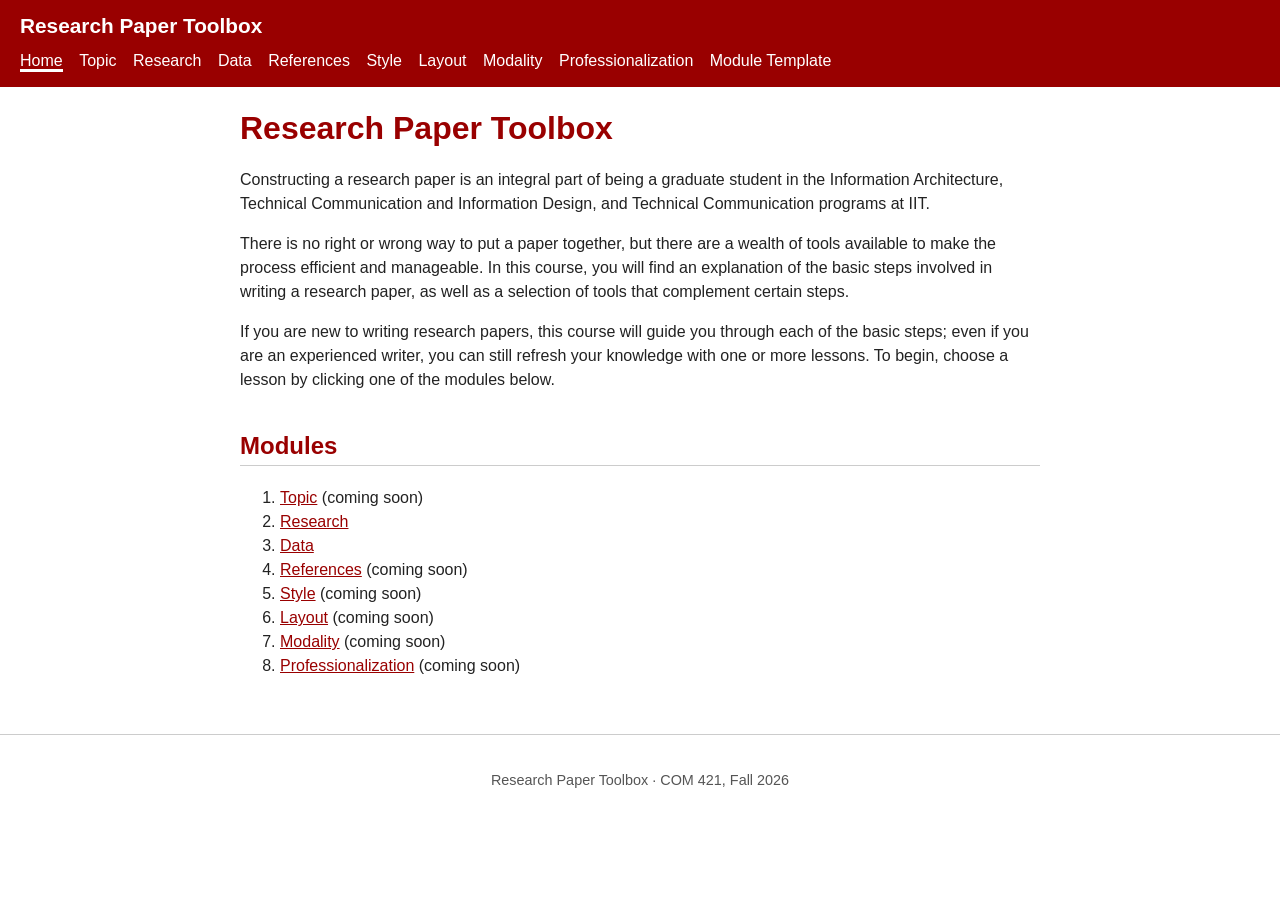
<file: index.html>
<!DOCTYPE html>
<html lang="en">
<head>
  <meta charset="utf-8">
  <meta name="viewport" content="width=device-width, initial-scale=1">
  <title>Research Paper Toolbox</title>
  <link rel="stylesheet" href="css/styles.css">
</head>
<body>
  <header>
    <p class="site-name"><a href="index.html">Research Paper Toolbox</a></p>
    <nav aria-label="Course">
      <ul>
        <li><a href="index.html" aria-current="page">Home</a></li>
        <li><a href="modules/module-template.html">Topic</a></li>
        <li><a href="modules/research.html">Research</a></li>
        <li><a href="modules/data.html">Data</a></li>
        <li><a href="modules/module-template.html">References</a></li>
        <li><a href="modules/module-template.html">Style</a></li>
        <li><a href="modules/module-template.html">Layout</a></li>
        <li><a href="modules/module-template.html">Modality</a></li>
        <li><a href="modules/module-template.html">Professionalization</a></li>
        <li><a href="modules/module-template.html">Module Template</a></li>
      </ul>
    </nav>
  </header>
 
  <main>
    <h1>Research Paper Toolbox</h1>
 
    <p>Constructing a research paper is an integral part of being a graduate student in the Information Architecture, Technical Communication and Information Design, and Technical Communication programs at IIT.</p>
    <p>There is no right or wrong way to put a paper together, but there are a wealth of tools available to make the process efficient and manageable. In this course, you will find an explanation of the basic steps involved in writing a research paper, as well as a selection of tools that complement certain steps.</p>
    <p>If you are new to writing research papers, this course will guide you through each of the basic steps; even if you are an experienced writer, you can still refresh your knowledge with one or more lessons. To begin, choose a lesson by clicking one of the modules below.</p>
 
    <h2>Modules</h2>
    <ol>
      <li><a href="modules/module-template.html">Topic</a> (coming soon)</li>
      <li><a href="modules/research.html">Research</a></li>
      <li><a href="modules/data.html">Data</a></li>
      <li><a href="modules/module-template.html">References</a> (coming soon)</li>
      <li><a href="modules/module-template.html">Style</a> (coming soon)</li>
      <li><a href="modules/module-template.html">Layout</a> (coming soon)</li>
      <li><a href="modules/module-template.html">Modality</a> (coming soon)</li>
      <li><a href="modules/module-template.html">Professionalization</a> (coming soon)</li>
    </ol>
  </main>
 
  <footer>
    <p>Research Paper Toolbox &middot; COM 421, Fall 2026</p>
  </footer>
</body>
</html>
</file>
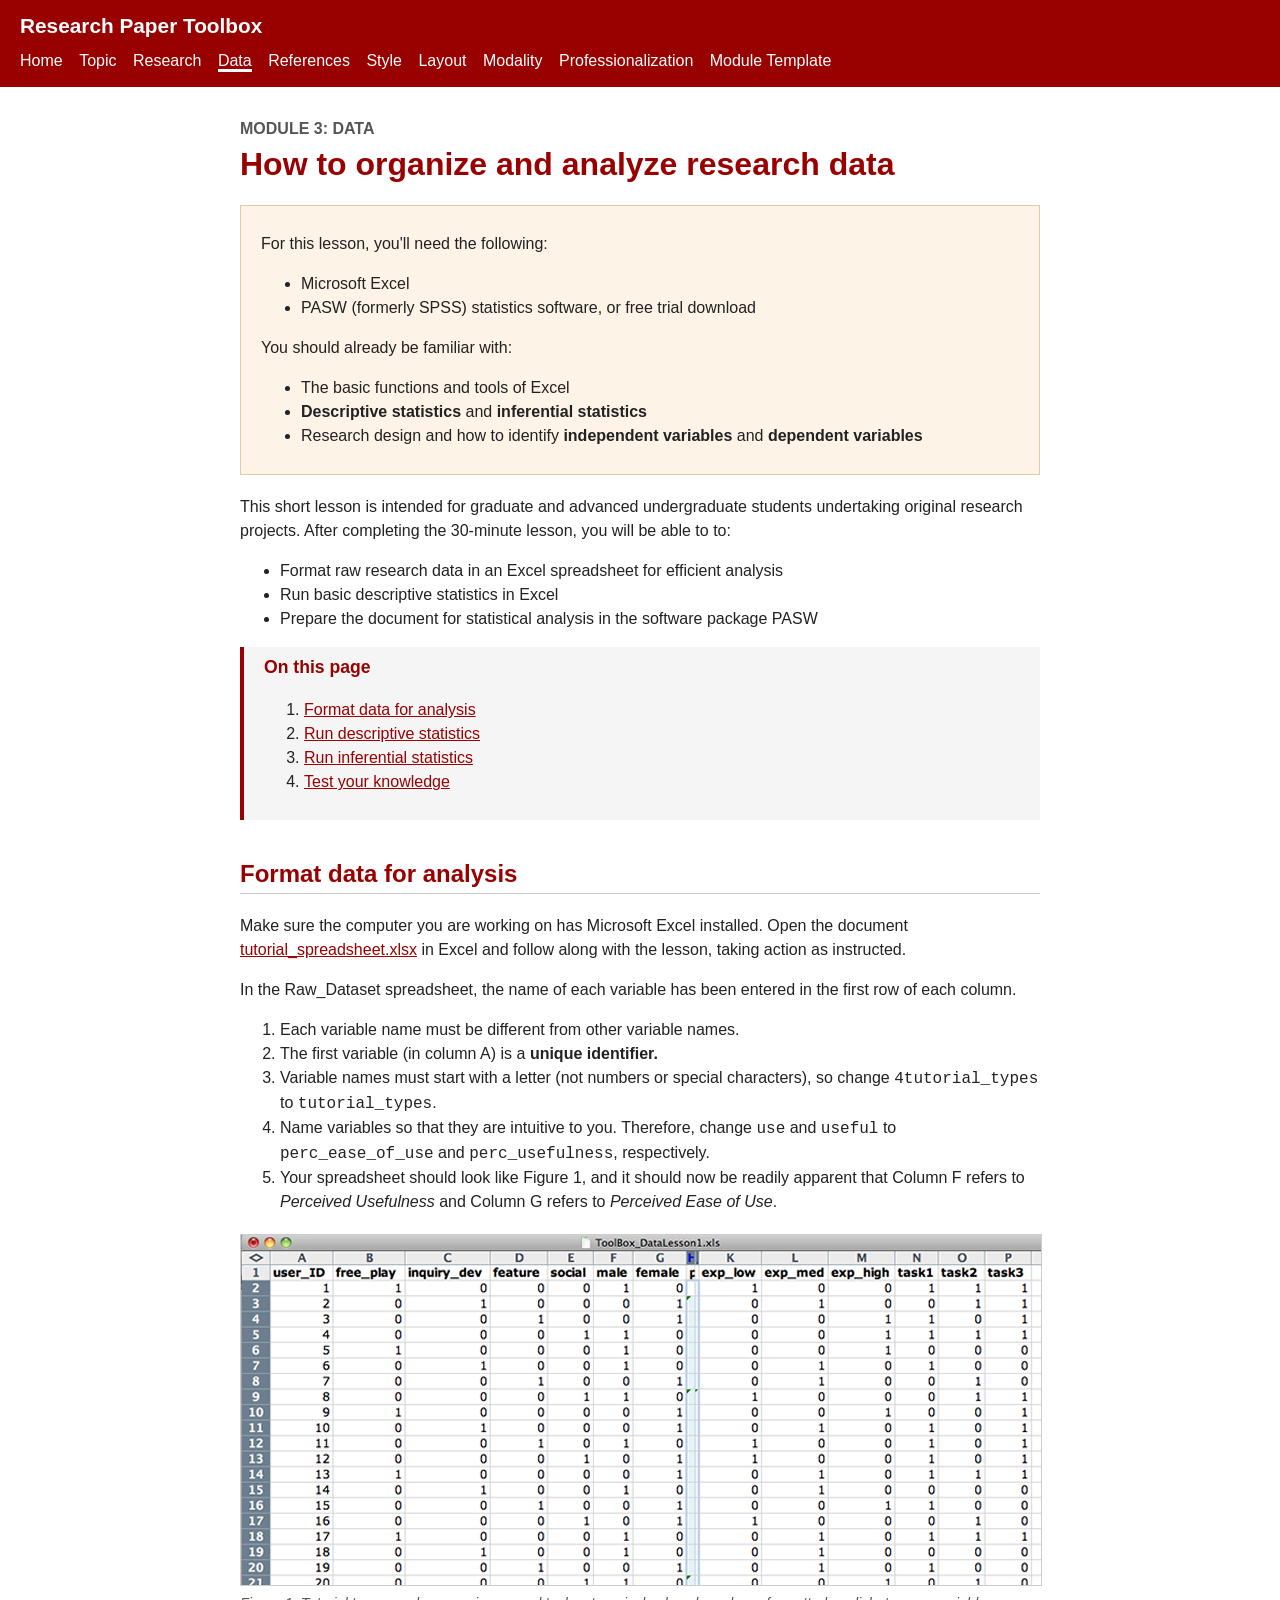
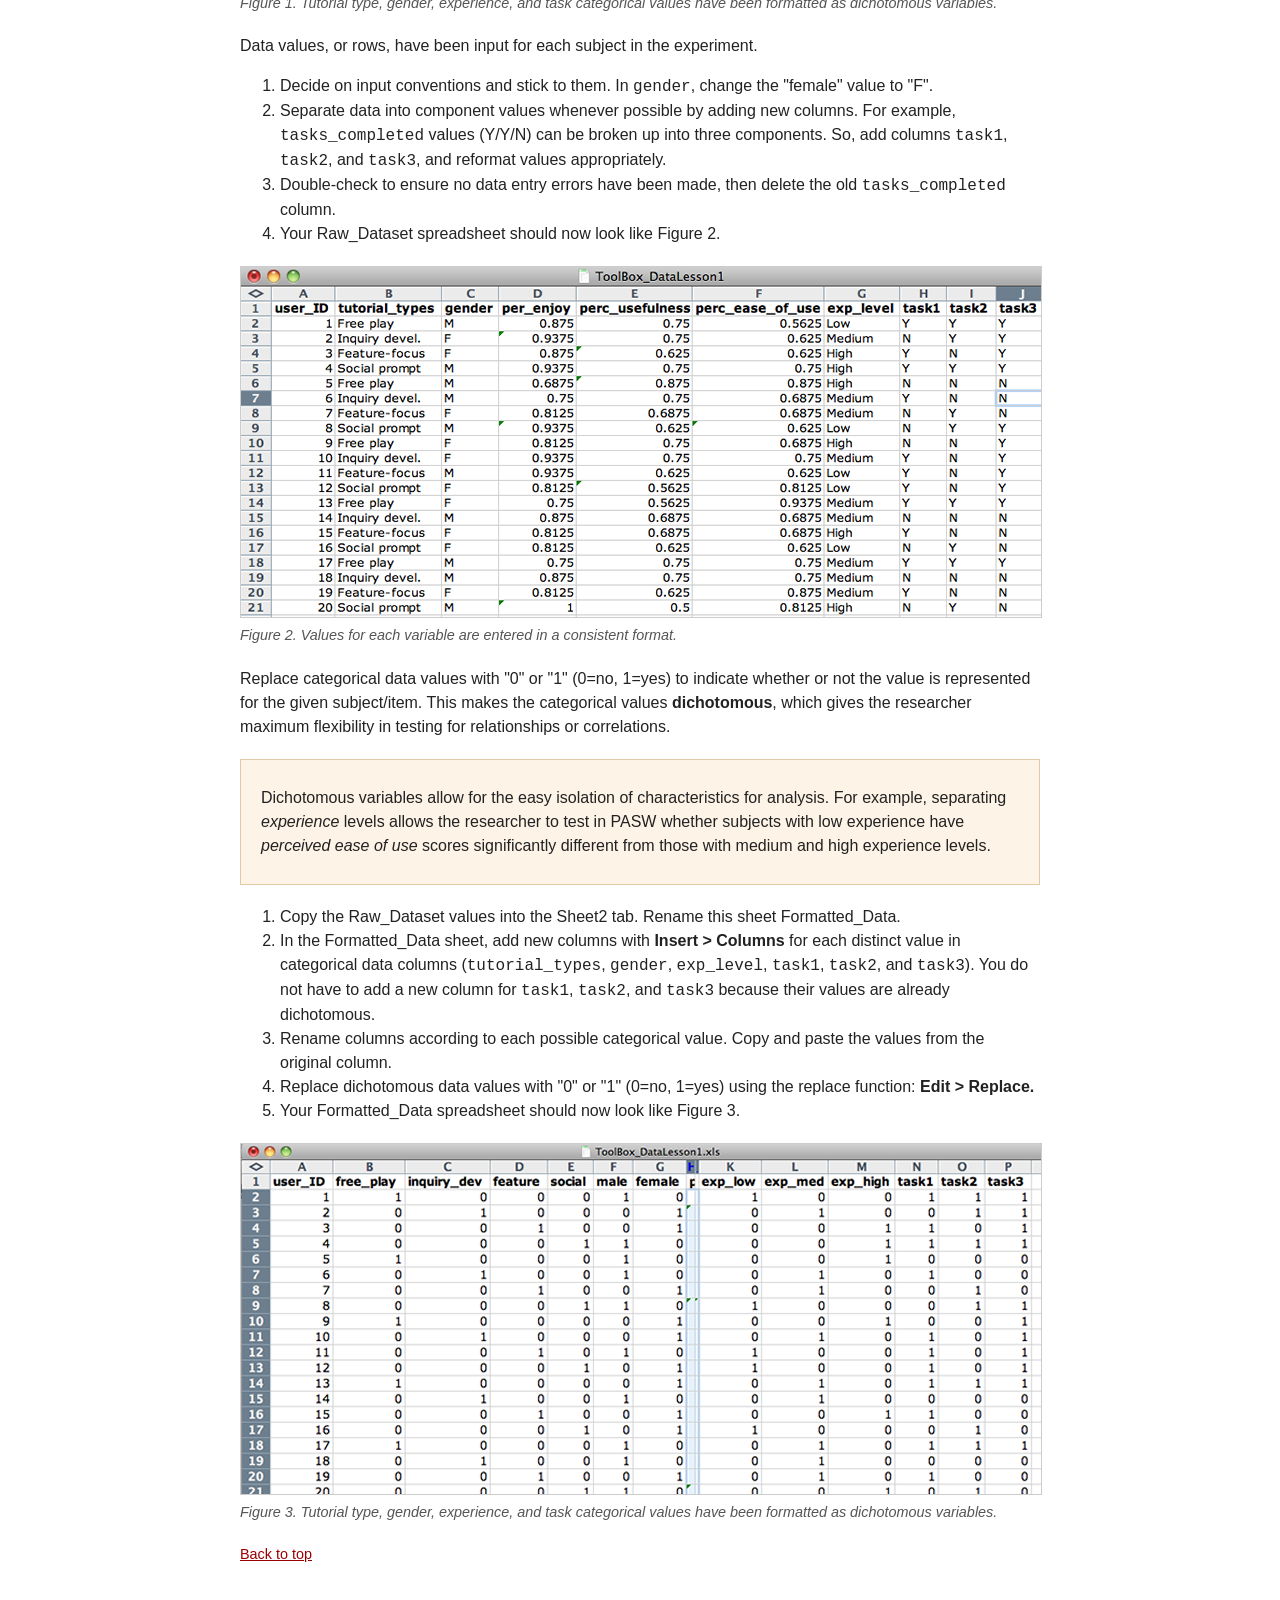
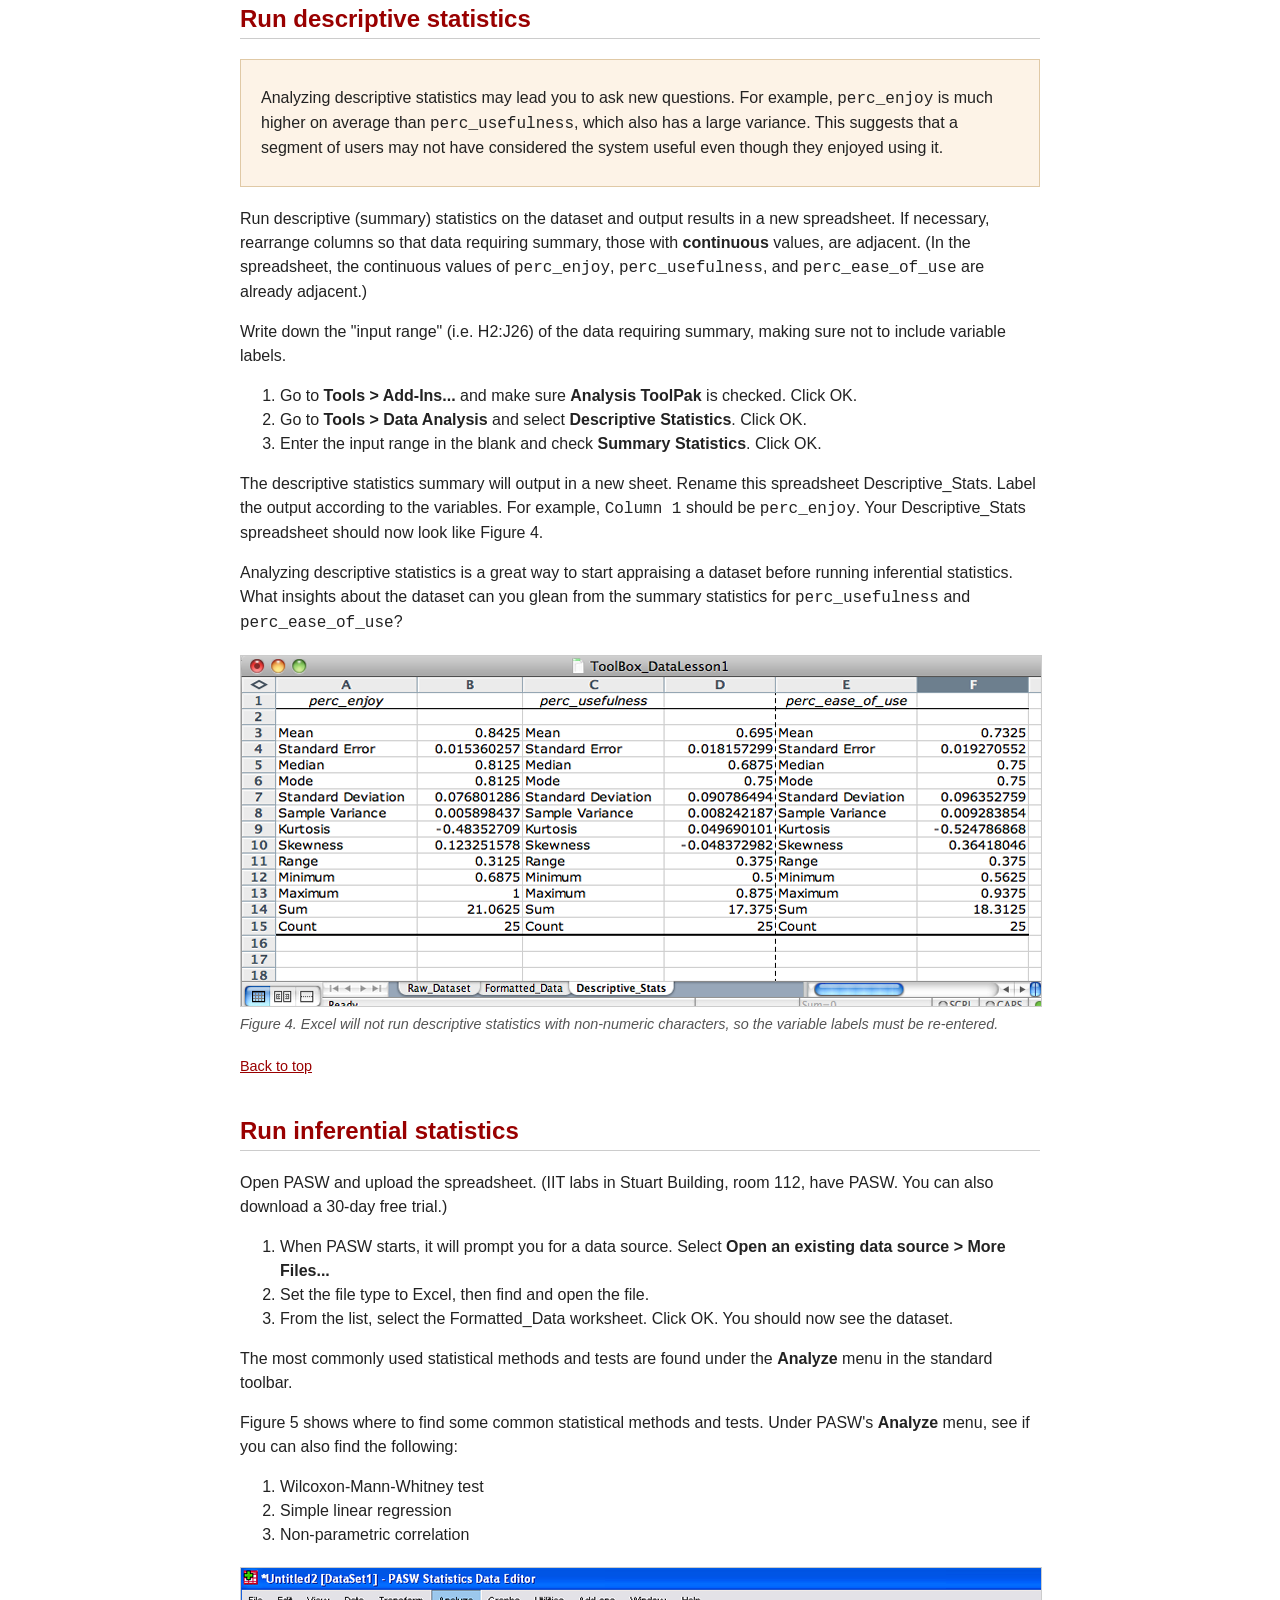
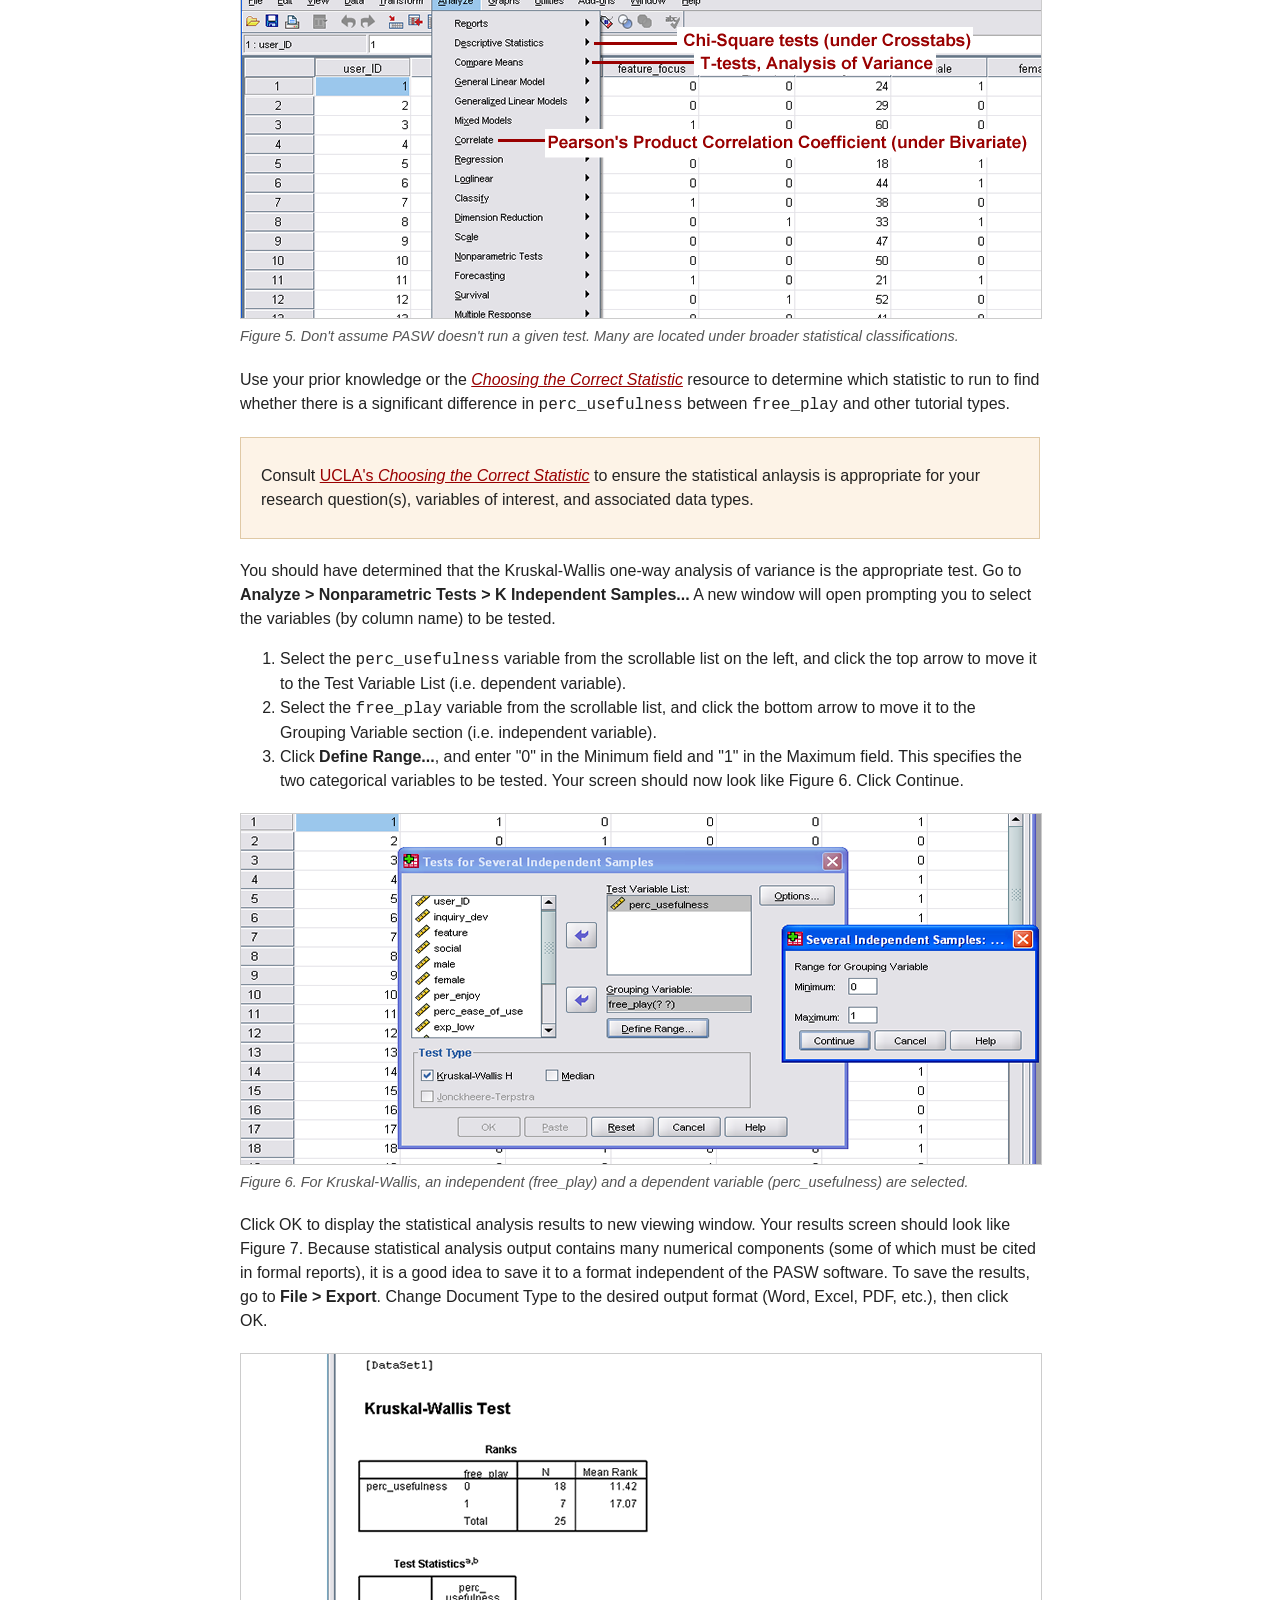
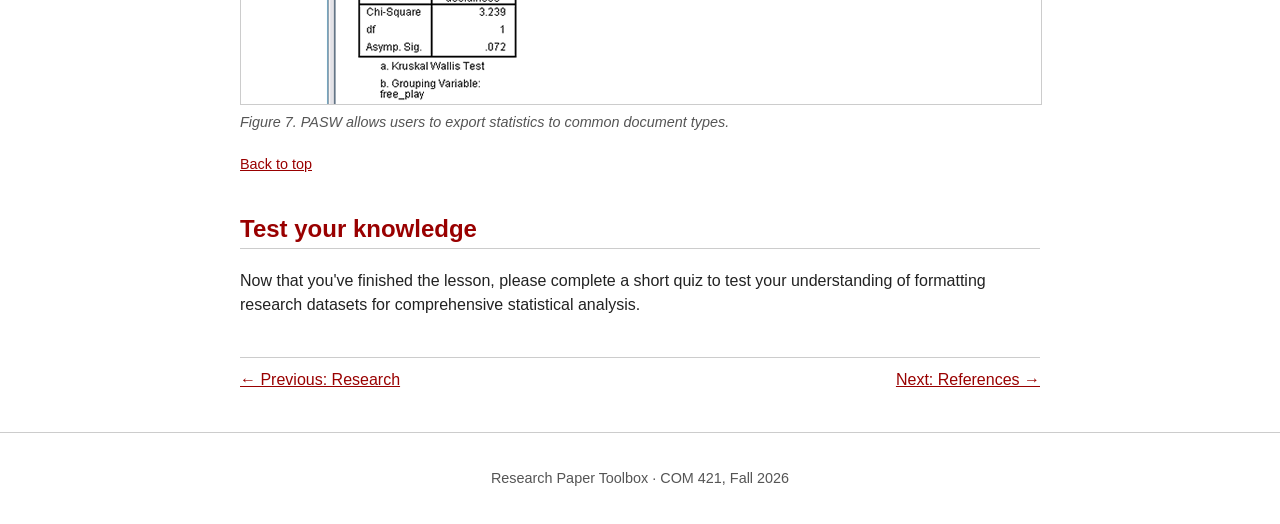
<file: modules/data.html>
<!DOCTYPE html>
<html lang="en">
<head>
  <meta charset="utf-8">
  <meta name="viewport" content="width=device-width, initial-scale=1">
  <title>Module 3: Data | Research Paper Toolbox</title>
  <link rel="stylesheet" href="../css/styles.css">
</head>
<body>
  <header>
    <p class="site-name"><a href="../index.html">Research Paper Toolbox</a></p>
    <nav aria-label="Course">
      <ul>
        <li><a href="../index.html">Home</a></li>
        <li><a href="module-template.html">Topic</a></li>
        <li><a href="research.html">Research</a></li>
        <li><a href="data.html" aria-current="page">Data</a></li>
        <li><a href="module-template.html">References</a></li>
        <li><a href="module-template.html">Style</a></li>
        <li><a href="module-template.html">Layout</a></li>
        <li><a href="module-template.html">Modality</a></li>
        <li><a href="module-template.html">Professionalization</a></li>
        <li><a href="module-template.html">Module Template</a></li>
      </ul>
    </nav>
  </header>

  <main>
    <p class="module-label">Module 3: Data</p>
    <h1>How to organize and analyze research data</h1>

    <aside aria-label="Before you begin">
      <p>For this lesson, you'll need the following:</p>
      <ul>
        <li>Microsoft Excel</li>
        <li>PASW (formerly SPSS) statistics software, or free trial download</li>
      </ul>
      <p>You should already be familiar with:</p>
      <ul>
        <li>The basic functions and tools of Excel</li>
        <li><dfn>Descriptive statistics</dfn> and <dfn>inferential statistics</dfn></li>
        <li>Research design and how to identify <dfn>independent variables</dfn> and <dfn>dependent variables</dfn></li>
      </ul>
    </aside>

    <p>This short lesson is intended for graduate and advanced undergraduate students undertaking original research projects. After completing the 30-minute lesson, you will be able to to:</p>
    <ul>
      <li>Format raw research data in an Excel spreadsheet for efficient analysis</li>
      <li>Run basic descriptive statistics in Excel</li>
      <li>Prepare the document for statistical analysis in the software package PASW</li>
    </ul>

    <nav class="page-contents" id="contents" aria-labelledby="contents-heading">
      <h2 id="contents-heading">On this page</h2>
      <ol>
        <li><a href="#format-data">Format data for analysis</a></li>
        <li><a href="#descriptive-statistics">Run descriptive statistics</a></li>
        <li><a href="#inferential-statistics">Run inferential statistics</a></li>
        <li><a href="#test-your-knowledge">Test your knowledge</a></li>
      </ol>
    </nav>

    <section id="format-data">
      <h2>Format data for analysis</h2>
      <p>Make sure the computer you are working on has Microsoft Excel installed. Open the document <a href="../downloads/tutorial_spreadsheet.xlsx" download>tutorial_spreadsheet.xlsx</a> in Excel and follow along with the lesson, taking action as instructed.</p>
      <p>In the Raw_Dataset spreadsheet, the name of each variable has been entered in the first row of each column.</p>
      <ol>
        <li>Each variable name must be different from other variable names.</li>
        <li>The first variable (in column A) is a <dfn>unique identifier.</dfn></li>
        <li>Variable names must start with a letter (not numbers or special characters), so change <var>4tutorial_types</var> to <var>tutorial_types</var>.</li>
        <li>Name variables so that they are intuitive to you. Therefore, change <var>use</var> and <var>useful</var> to <var>perc_ease_of_use</var> and <var>perc_usefulness</var>, respectively.</li>
        <li>Your spreadsheet should look like Figure 1, and it should now be readily apparent that Column F refers to <em>Perceived Usefulness</em> and Column G refers to <em>Perceived Ease of Use</em>.</li>
      </ol>
      <figure>
        <img src="../images/datalesson_fig3.png" alt="Excel spreadsheet with the renamed variable names in the first row">
        <figcaption>Figure 1. Tutorial type, gender, experience, and task categorical values have been formatted as dichotomous variables.</figcaption>
      </figure>

      <p>Data values, or rows, have been input for each subject in the experiment.</p>
      <ol>
        <li>Decide on input conventions and stick to them. In <var>gender</var>, change the "female" value to "F".</li>
        <li>Separate data into component values whenever possible by adding new columns. For example, <var>tasks_completed</var> values (Y/Y/N) can be broken up into three components. So, add columns <var>task1</var>, <var>task2</var>, and <var>task3</var>, and reformat values appropriately.</li>
        <li>Double-check to ensure no data entry errors have been made, then delete the old <var>tasks_completed</var> column.</li>
        <li>Your Raw_Dataset spreadsheet should now look like Figure 2.</li>
      </ol>
      <figure>
        <img src="../images/datalesson_fig2.png" alt="Raw_Dataset spreadsheet with consistent values and separate task1, task2 and task3 columns">
        <figcaption>Figure 2. Values for each variable are entered in a consistent format.</figcaption>
      </figure>

      <p>Replace categorical data values with "0" or "1" (0=no, 1=yes) to indicate whether or not the value is represented for the given subject/item. This makes the categorical values <dfn>dichotomous</dfn>, which gives the researcher maximum flexibility in testing for relationships or correlations.</p>

      <aside aria-label="Tip">
        <p>Dichotomous variables allow for the easy isolation of characteristics for analysis. For example, separating <em>experience</em> levels allows the researcher to test in PASW whether subjects with low experience have <em>perceived ease of use</em> scores significantly different from those with medium and high experience levels.</p>
      </aside>

      <ol>
        <li>Copy the Raw_Dataset values into the Sheet2 tab. Rename this sheet Formatted_Data.</li>
        <li>In the Formatted_Data sheet, add new columns with <strong>Insert &gt; Columns</strong> for each distinct value in categorical data columns (<var>tutorial_types</var>, <var>gender</var>, <var>exp_level</var>, <var>task1</var>, <var>task2</var>, and <var>task3</var>). You do not have to add a new column for <var>task1</var>, <var>task2</var>, and <var>task3</var> because their values are already dichotomous.</li>
        <li>Rename columns according to each possible categorical value. Copy and paste the values from the original column.</li>
        <li>Replace dichotomous data values with "0" or "1" (0=no, 1=yes) using the replace function: <strong>Edit &gt; Replace.</strong></li>
        <li>Your Formatted_Data spreadsheet should now look like Figure 3.</li>
      </ol>
      <figure>
        <img src="../images/datalesson_fig3.png" alt="Formatted_Data spreadsheet with categorical values replaced by 0 and 1">
        <figcaption>Figure 3. Tutorial type, gender, experience, and task categorical values have been formatted as dichotomous variables.</figcaption>
      </figure>

      <p class="back-to-top"><a href="#contents">Back to top</a></p>
    </section>

    <section id="descriptive-statistics">
      <h2>Run descriptive statistics</h2>

      <aside aria-label="Tip">
        <p>Analyzing descriptive statistics may lead you to ask new questions. For example, <var>perc_enjoy</var> is much higher on average than <var>perc_usefulness</var>, which also has a large variance. This suggests that a segment of users may not have considered the system useful even though they enjoyed using it.</p>
      </aside>

      <p>Run descriptive (summary) statistics on the dataset and output results in a new spreadsheet. If necessary, rearrange columns so that data requiring summary, those with <dfn>continuous</dfn> values, are adjacent. (In the spreadsheet, the continuous values of <var>perc_enjoy</var>, <var>perc_usefulness</var>, and <var>perc_ease_of_use</var> are already adjacent.)</p>
      <p>Write down the "input range" (i.e. H2:J26) of the data requiring summary, making sure not to include variable labels.</p>
      <ol>
        <li>Go to <strong>Tools &gt; Add-Ins...</strong> and make sure <strong>Analysis ToolPak</strong> is checked. Click OK.</li>
        <li>Go to <strong>Tools &gt; Data Analysis</strong> and select <strong>Descriptive Statistics</strong>. Click OK.</li>
        <li>Enter the input range in the blank and check <strong>Summary Statistics</strong>. Click OK.</li>
      </ol>
      <p>The descriptive statistics summary will output in a new sheet. Rename this spreadsheet Descriptive_Stats. Label the output according to the variables. For example, <var>Column 1</var> should be <var>perc_enjoy</var>. Your Descriptive_Stats spreadsheet should now look like Figure 4.</p>
      <p>Analyzing descriptive statistics is a great way to start appraising a dataset before running inferential statistics. What insights about the dataset can you glean from the summary statistics for <var>perc_usefulness</var> and <var>perc_ease_of_use</var>?</p>
      <figure>
        <img src="../images/datalesson_fig4.png" alt="Descriptive_Stats spreadsheet with summary statistics for each variable">
        <figcaption>Figure 4. Excel will not run descriptive statistics with non-numeric characters, so the variable labels must be re-entered.</figcaption>
      </figure>

      <p class="back-to-top"><a href="#contents">Back to top</a></p>
    </section>

    <section id="inferential-statistics">
      <h2>Run inferential statistics</h2>
      <p>Open PASW and upload the spreadsheet. (IIT labs in Stuart Building, room 112, have PASW. You can also download a 30-day free trial.)</p>
      <ol>
        <li>When PASW starts, it will prompt you for a data source. Select <strong>Open an existing data source &gt; More Files...</strong></li>
        <li>Set the file type to Excel, then find and open the file.</li>
        <li>From the list, select the Formatted_Data worksheet. Click OK. You should now see the dataset.</li>
      </ol>
      <p>The most commonly used statistical methods and tests are found under the <strong>Analyze</strong> menu in the standard toolbar.</p>
      <p>Figure 5 shows where to find some common statistical methods and tests. Under PASW's <strong>Analyze</strong> menu, see if you can also find the following:</p>
      <ol>
        <li>Wilcoxon-Mann-Whitney test</li>
        <li>Simple linear regression</li>
        <li>Non-parametric correlation</li>
      </ol>
      <figure>
        <img src="../images/datalesson_fig5.png" alt="The Analyze menu in PASW with its list of statistical tests">
        <figcaption>Figure 5. Don't assume PASW doesn't run a given test. Many are located under broader statistical classifications.</figcaption>
      </figure>

      <p>Use your prior knowledge or the <cite><a href="http://www.ats.ucla.edu/stat/mult_pkg/whatstat/default.htm">Choosing the Correct Statistic</a></cite> resource to determine which statistic to run to find whether there is a significant difference in <var>perc_usefulness</var> between <var>free_play</var> and other tutorial types.</p>

      <aside aria-label="Tip">
        <p>Consult <a href="http://www.ats.ucla.edu/stat/mult_pkg/whatstat/default.htm">UCLA's <cite>Choosing the Correct Statistic</cite></a> to ensure the statistical anlaysis is appropriate for your research question(s), variables of interest, and associated data types.</p>
      </aside>

      <p>You should have determined that the Kruskal-Wallis one-way analysis of variance is the appropriate test. Go to <strong>Analyze &gt; Nonparametric Tests &gt; K Independent Samples...</strong> A new window will open prompting you to select the variables (by column name) to be tested.</p>
      <ol>
        <li>Select the <var>perc_usefulness</var> variable from the scrollable list on the left, and click the top arrow to move it to the Test Variable List (i.e. dependent variable).</li>
        <li>Select the <var>free_play</var> variable from the scrollable list, and click the bottom arrow to move it to the Grouping Variable section (i.e. independent variable).</li>
        <li>Click <strong>Define Range...</strong>, and enter "0" in the Minimum field and "1" in the Maximum field. This specifies the two categorical variables to be tested. Your screen should now look like Figure 6. Click Continue.</li>
      </ol>
      <figure>
        <img src="../images/datalesson_fig6.png" alt="PASW Kruskal-Wallis window with perc_usefulness as the test variable and free_play as the grouping variable">
        <figcaption>Figure 6. For Kruskal-Wallis, an independent (free_play) and a dependent variable (perc_usefulness) are selected.</figcaption>
      </figure>
      <p>Click OK to display the statistical analysis results to new viewing window. Your results screen should look like Figure 7. Because statistical analysis output contains many numerical components (some of which must be cited in formal reports), it is a good idea to save it to a format independent of the PASW software. To save the results, go to <strong>File &gt; Export</strong>. Change Document Type to the desired output format (Word, Excel, PDF, etc.), then click OK.</p>
      <figure>
        <img src="../images/datalesson_fig7.png" alt="PASW results window and the export options">
        <figcaption>Figure 7. PASW allows users to export statistics to common document types.</figcaption>
      </figure>

      <p class="back-to-top"><a href="#contents">Back to top</a></p>
    </section>

    <section id="test-your-knowledge">
      <h2>Test your knowledge</h2>
      <p>Now that you've finished the lesson, please complete a short quiz to test your understanding of formatting research datasets for comprehensive statistical analysis.</p>
    </section>

    <nav class="module-pager" aria-label="Previous and next module">
      <a href="research.html">&larr; Previous: Research</a>
      <a href="module-template.html">Next: References &rarr;</a>
    </nav>
  </main>

  <footer>
    <p>Research Paper Toolbox &middot; COM 421, Fall 2026</p>
  </footer>
</body>
</html>
</file>
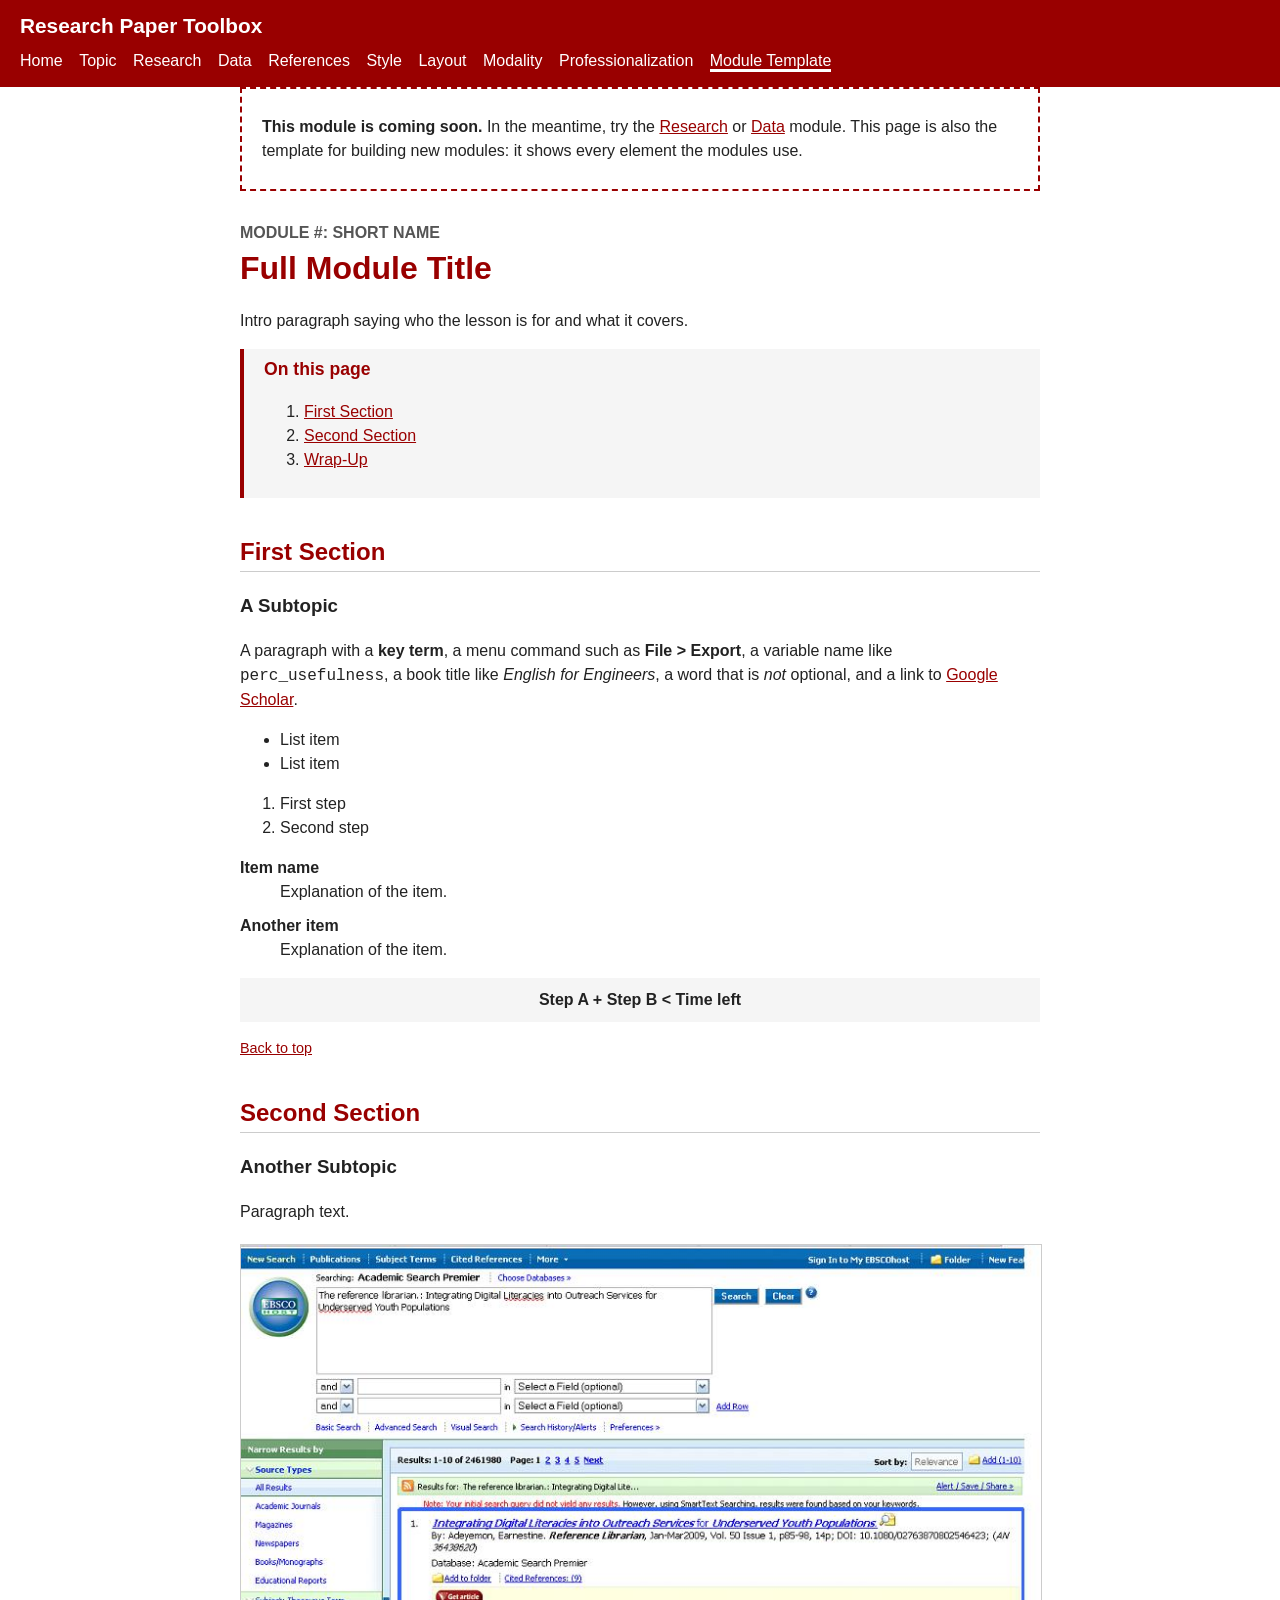
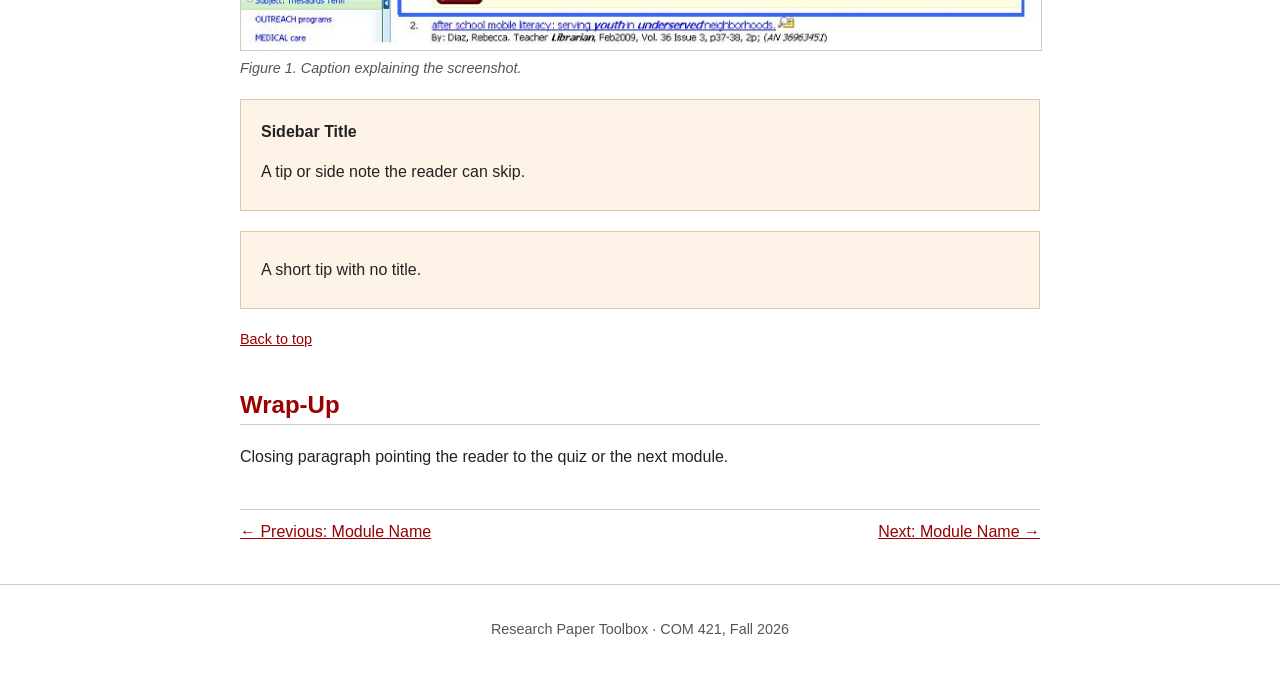
<file: modules/module-template.html>
<!DOCTYPE html>
<html lang="en">
<head>
  <meta charset="utf-8">
  <meta name="viewport" content="width=device-width, initial-scale=1">
  <!-- Change to "Module #: Name | Research Paper Toolbox" -->
  <title>Module Template | Research Paper Toolbox</title>
  <link rel="stylesheet" href="../css/styles.css">
</head>
<body>
  <!--
    HOW TO ADD A NEW MODULE
    1. Save a copy of this file in the modules folder, named after the module
       in lowercase (for example modules/references.html).
    2. Replace the example content below with the module's copy.
    3. Put the module's images in the images folder.
    4. On every page, change that module's nav link from module-template.html
       to the new file, and remove "(coming soon)" on index.html.
  -->

  <!-- TOP NAVIGATION: same on every page. Move aria-current="page" to the
       link for the page you are on. Pages in /modules use ../ to reach index.html. -->
  <header>
    <p class="site-name"><a href="../index.html">Research Paper Toolbox</a></p>
    <nav aria-label="Course">
      <ul>
        <li><a href="../index.html">Home</a></li>
        <li><a href="module-template.html">Topic</a></li>
        <li><a href="research.html">Research</a></li>
        <li><a href="data.html">Data</a></li>
        <li><a href="module-template.html">References</a></li>
        <li><a href="module-template.html">Style</a></li>
        <li><a href="module-template.html">Layout</a></li>
        <li><a href="module-template.html">Modality</a></li>
        <li><a href="module-template.html">Professionalization</a></li>
        <li><a href="module-template.html" aria-current="page">Module Template</a></li>
      </ul>
    </nav>
  </header>

  <main>
    <!-- Delete this notice when you build a real module. -->
    <div class="notice">
      <p><strong>This module is coming soon.</strong> In the meantime, try the <a href="research.html">Research</a> or <a href="data.html">Data</a> module. This page is also the template for building new modules: it shows every element the modules use.</p>
    </div>

    <!-- MODULE TITLE: module number and short name in the label, full title in the h1.
         Use only one h1 per page. -->
    <p class="module-label">Module #: Short Name</p>
    <h1>Full Module Title</h1>

    <p>Intro paragraph saying who the lesson is for and what it covers.</p>

    <!-- IN-MODULE NAVIGATION: one link per h2 section. Each href must match
         the id on that section. -->
    <nav class="page-contents" id="contents" aria-labelledby="contents-heading">
      <h2 id="contents-heading">On this page</h2>
      <ol>
        <li><a href="#first-section">First Section</a></li>
        <li><a href="#second-section">Second Section</a></li>
        <li><a href="#wrap-up">Wrap-Up</a></li>
      </ol>
    </nav>

    <!-- SECTION: each main topic is a section with an id and an h2.
         Subtopics use h3. Sidebar headings use h4. Don't skip levels. -->
    <section id="first-section">
      <h2>First Section</h2>

      <h3>A Subtopic</h3>
      <!-- INLINE ELEMENTS:
           dfn    = key term (shows bold)
           strong = button or menu command, like File > Export
           var    = data variable or column name (shows in Courier)
           cite   = title of a book, article or resource
           em     = stressed word
           a      = link; the link text should say where it goes -->
      <p>A paragraph with a <dfn>key term</dfn>, a menu command such as <strong>File &gt; Export</strong>, a variable name like <var>perc_usefulness</var>, a book title like <cite>English for Engineers</cite>, a word that is <em>not</em> optional, and a link to <a href="https://scholar.google.com">Google Scholar</a>.</p>

      <!-- BULLET LIST: for items in no particular order. -->
      <ul>
        <li>List item</li>
        <li>List item</li>
      </ul>

      <!-- NUMBERED LIST: for steps the reader follows in order. -->
      <ol>
        <li>First step</li>
        <li>Second step</li>
      </ol>

      <!-- TERM LIST: for a bold item followed by an explanation. -->
      <dl>
        <dt>Item name</dt>
        <dd>Explanation of the item.</dd>
        <dt>Another item</dt>
        <dd>Explanation of the item.</dd>
      </dl>

      <!-- FORMULA: a key rule or formula set apart from the text. -->
      <p class="formula"><strong>Step A + Step B &lt; Time left</strong></p>

      <!-- BACK TO TOP: put one at the end of every section except the last. -->
      <p class="back-to-top"><a href="#contents">Back to top</a></p>
    </section>

    <section id="second-section">
      <h2>Second Section</h2>

      <h3>Another Subtopic</h3>
      <p>Paragraph text.</p>

      <!-- FIGURE: for each screenshot. alt says what the image shows;
           the caption explains it. Number figures if the text refers to them. -->
      <figure>
        <img src="../images/research4_image1.jpg" alt="Example screenshot of a library search result">
        <figcaption>Figure 1. Caption explaining the screenshot.</figcaption>
      </figure>

      <!-- SIDEBAR WITH A TITLE: use an h4 for the title. -->
      <aside>
        <h4>Sidebar Title</h4>
        <p>A tip or side note the reader can skip.</p>
      </aside>

      <!-- SIDEBAR WITHOUT A TITLE: add an aria-label so screen readers can name it. -->
      <aside aria-label="Tip">
        <p>A short tip with no title.</p>
      </aside>

      <p class="back-to-top"><a href="#contents">Back to top</a></p>
    </section>

    <section id="wrap-up">
      <h2>Wrap-Up</h2>
      <p>Closing paragraph pointing the reader to the quiz or the next module.</p>
    </section>

    <!-- PREVIOUS / NEXT: links to the modules before and after this one. -->
    <nav class="module-pager" aria-label="Previous and next module">
      <a href="../index.html">&larr; Previous: Module Name</a>
      <a href="../index.html">Next: Module Name &rarr;</a>
    </nav>
  </main>

  <footer>
    <p>Research Paper Toolbox &middot; COM 421, Fall 2026</p>
  </footer>
</body>
</html>
</file>
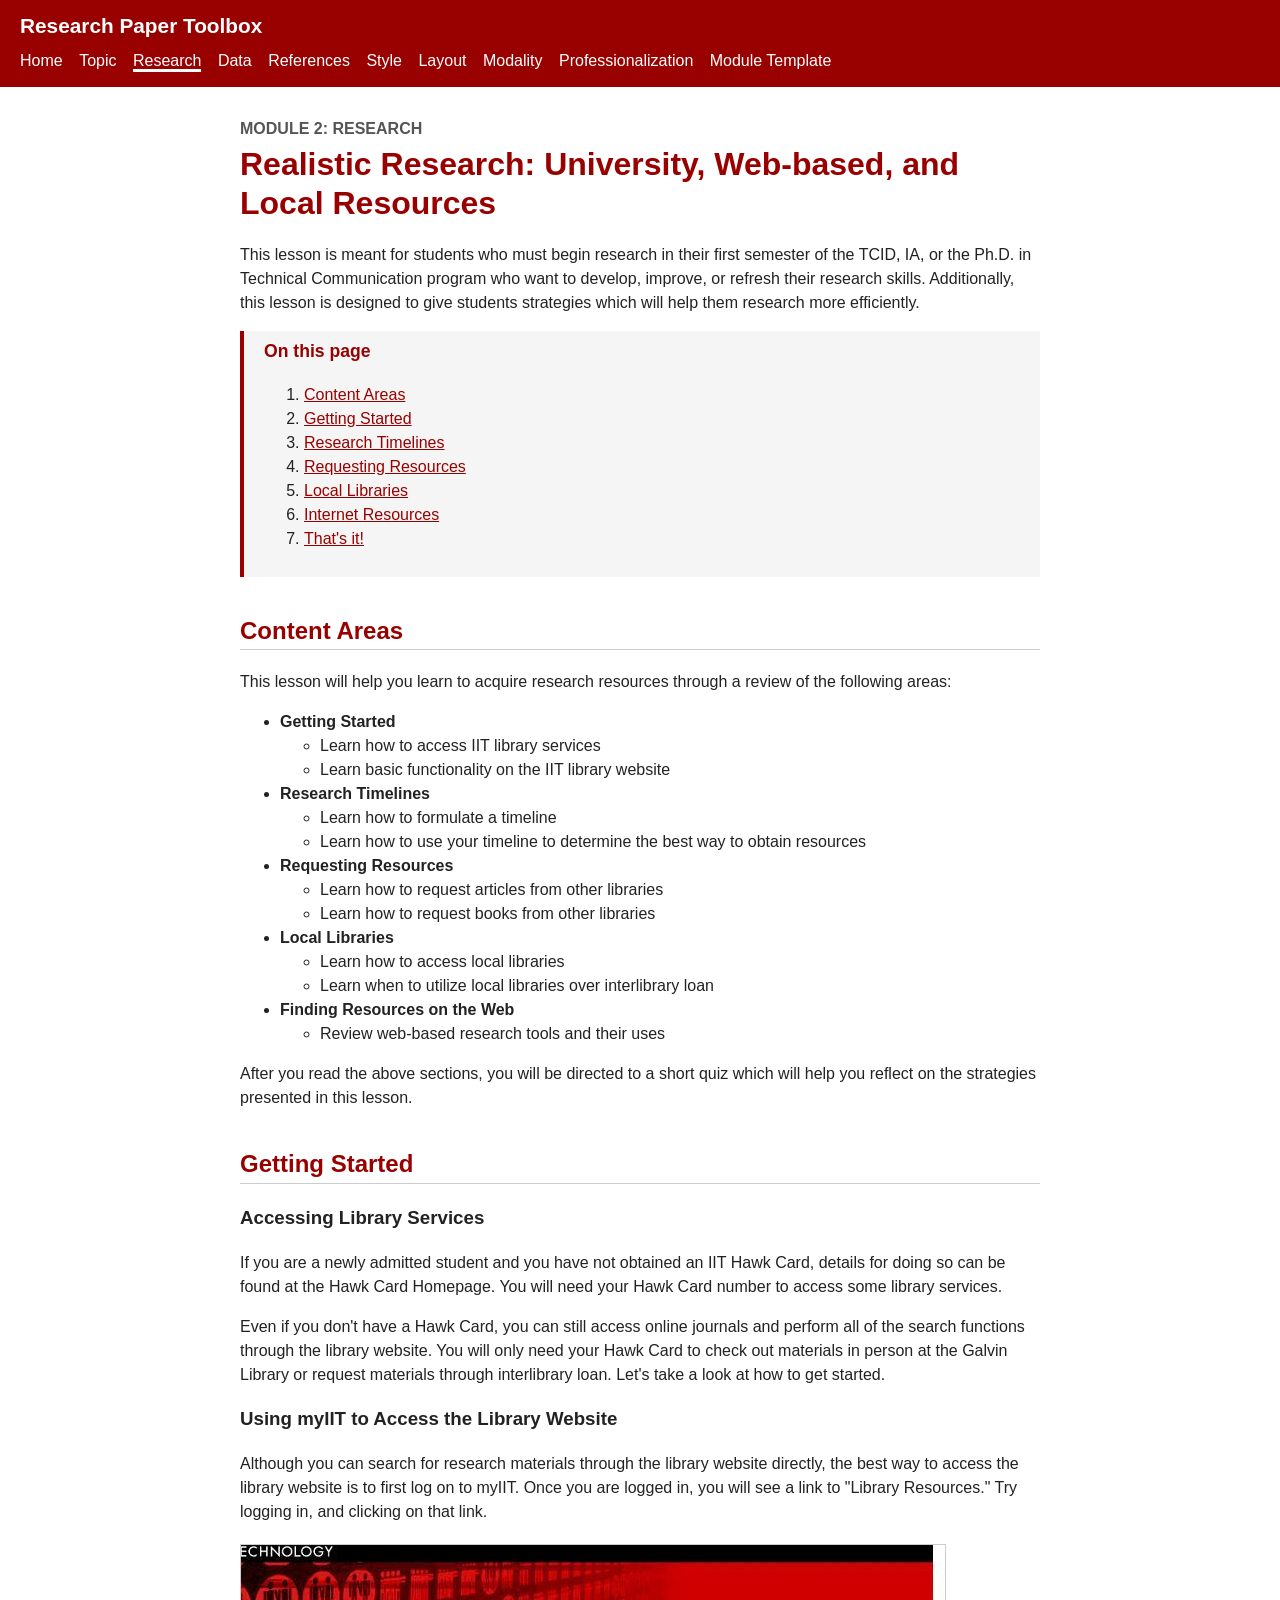
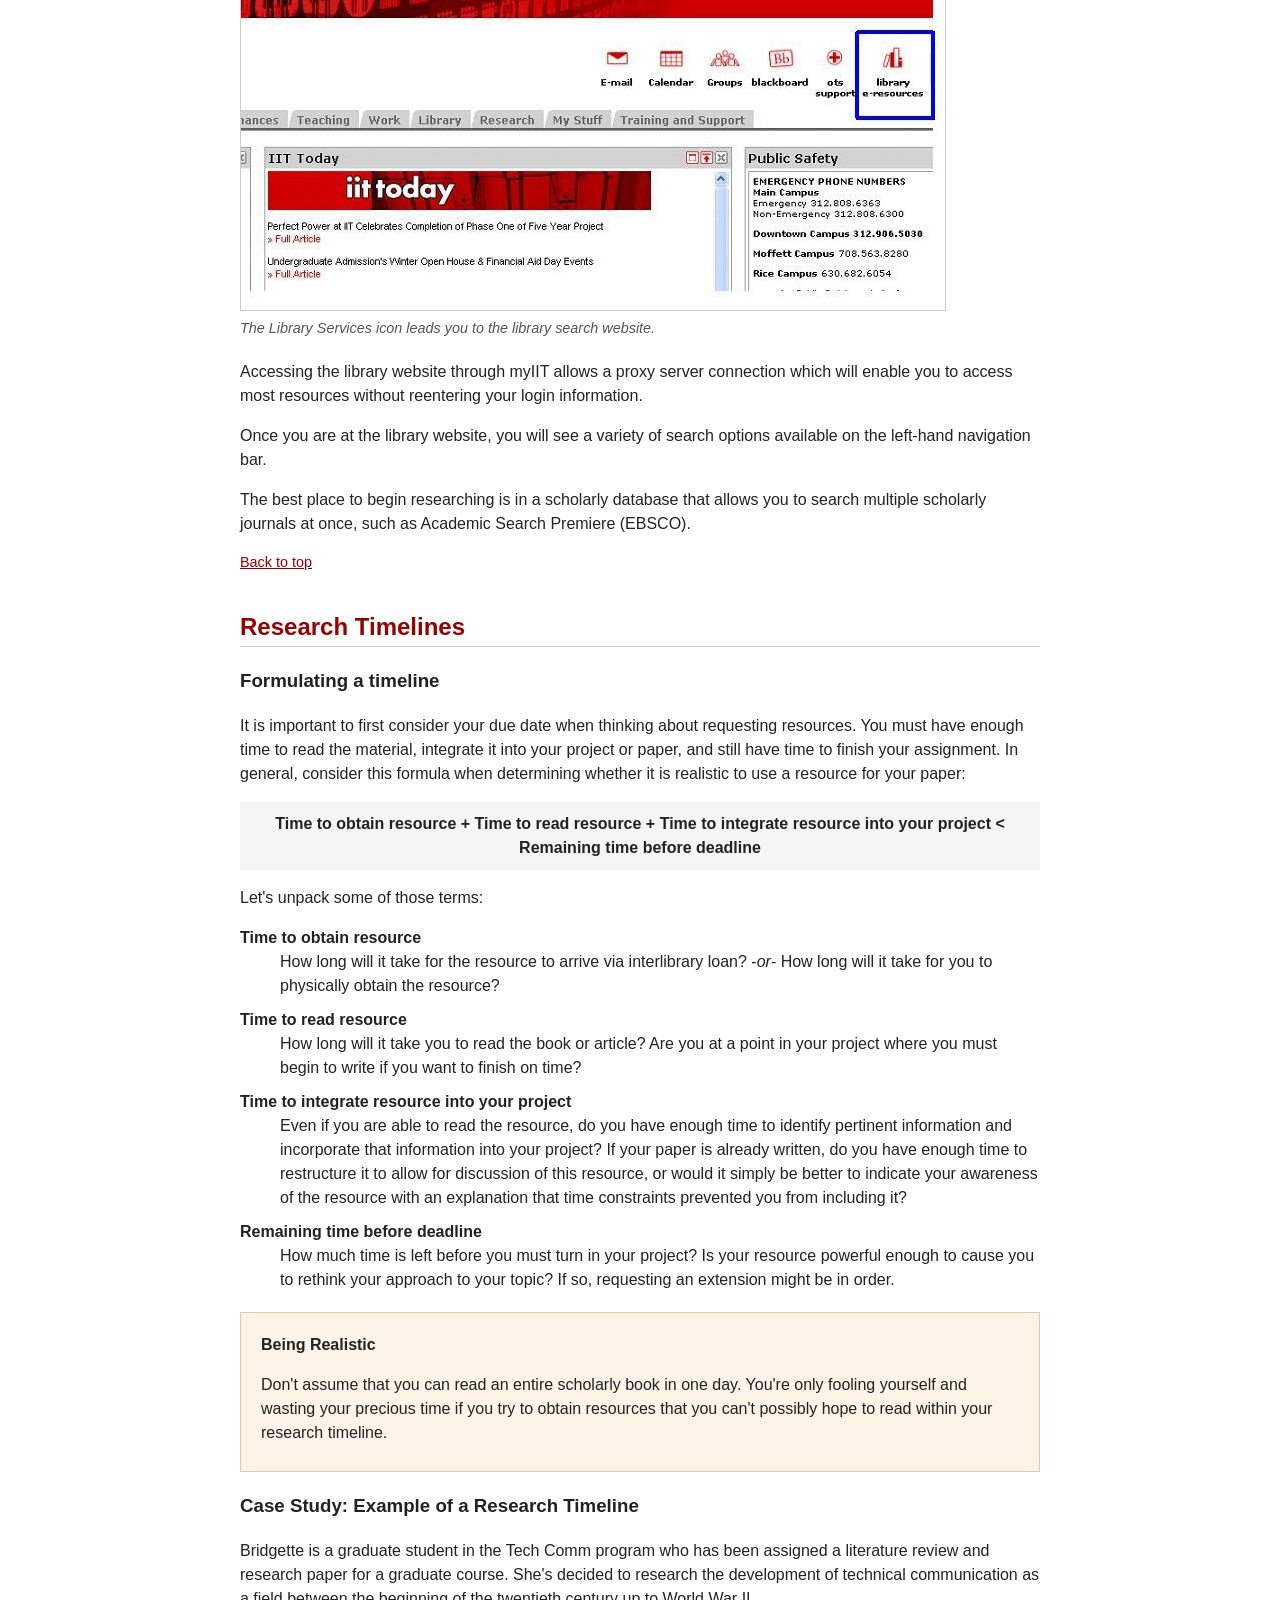
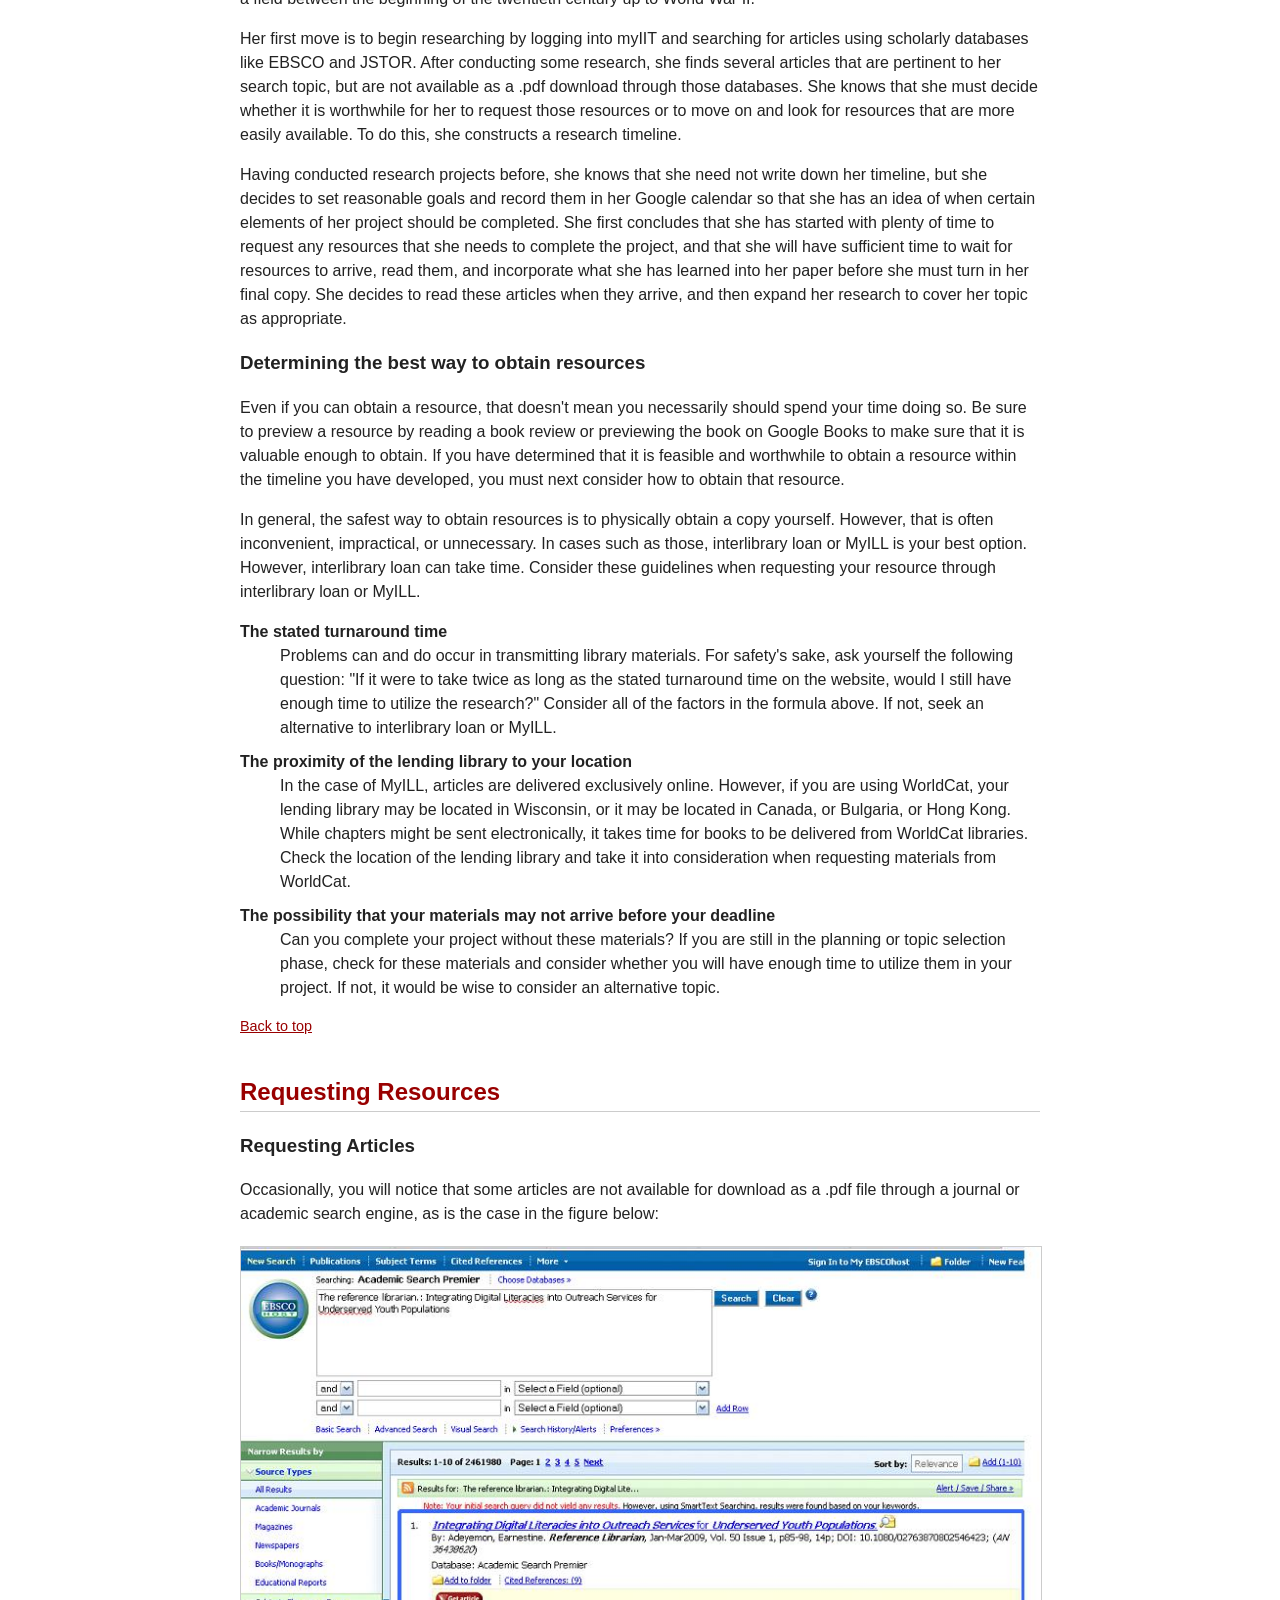
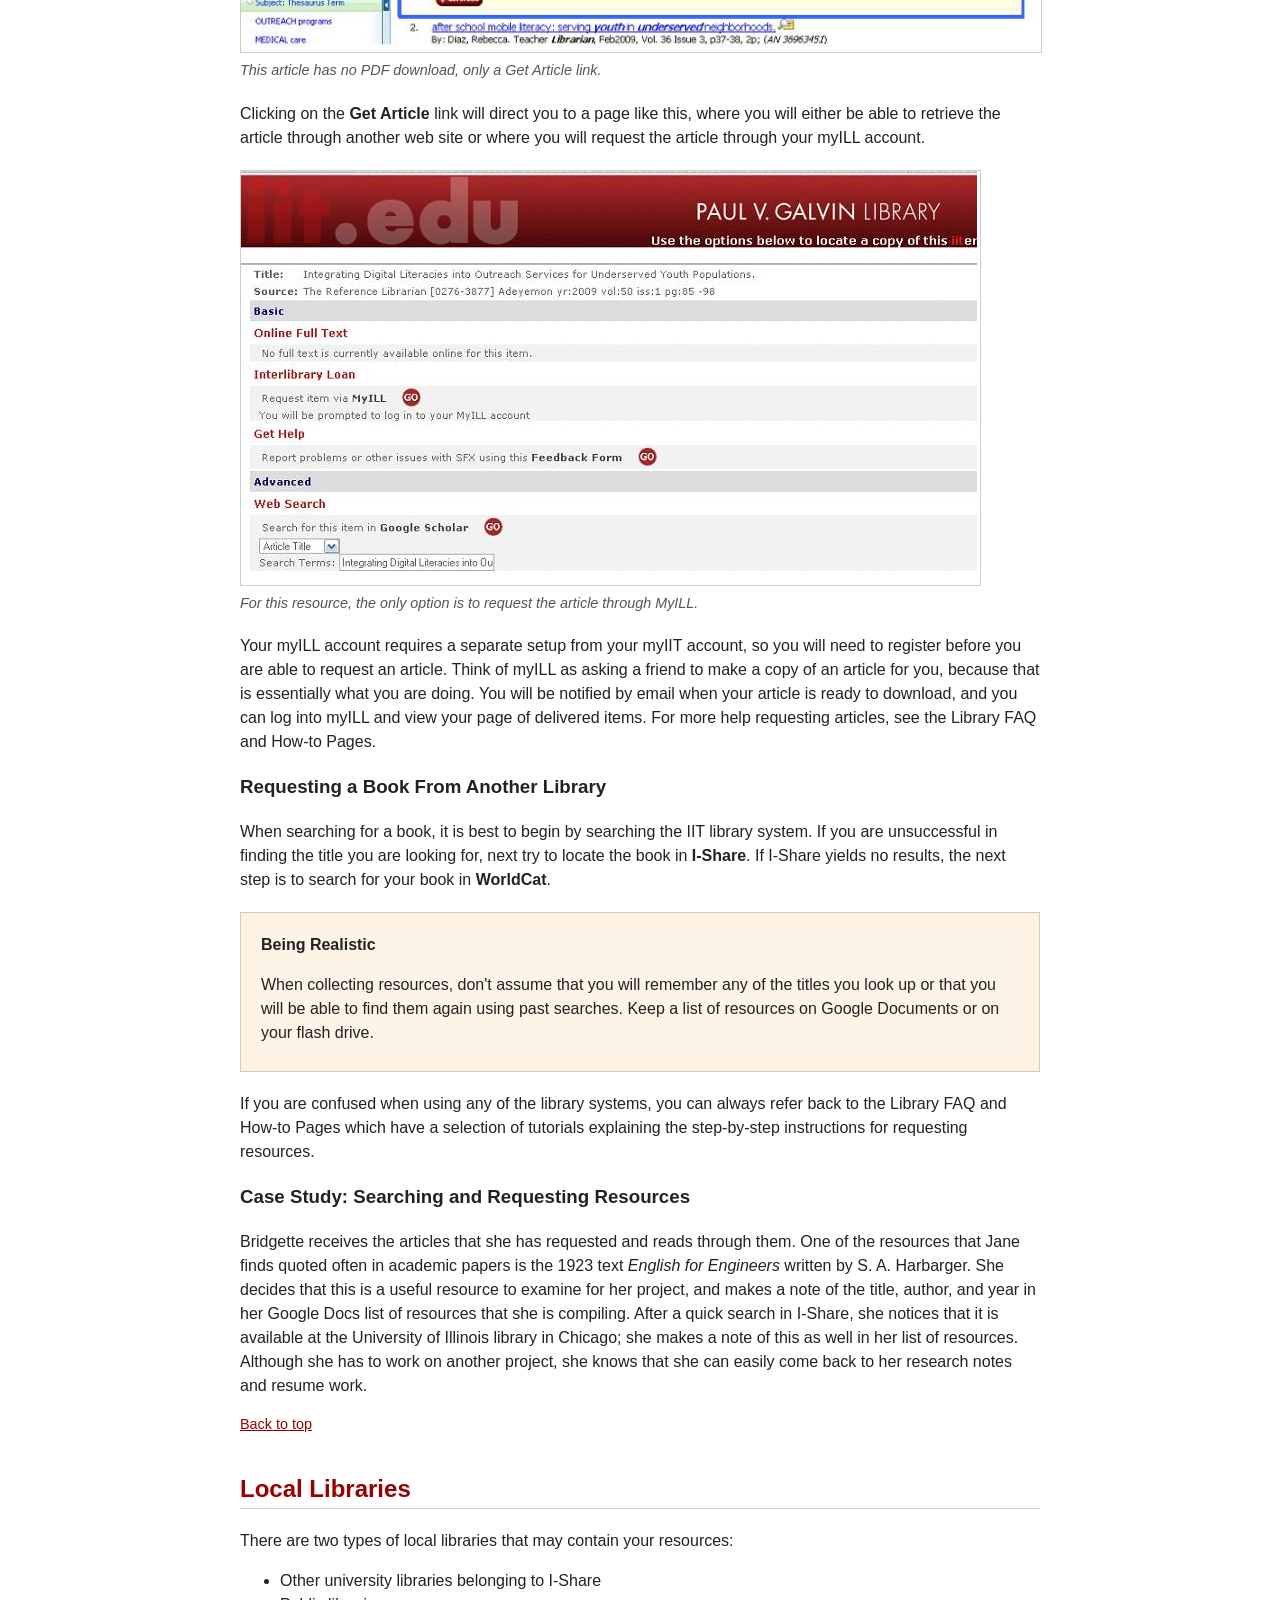
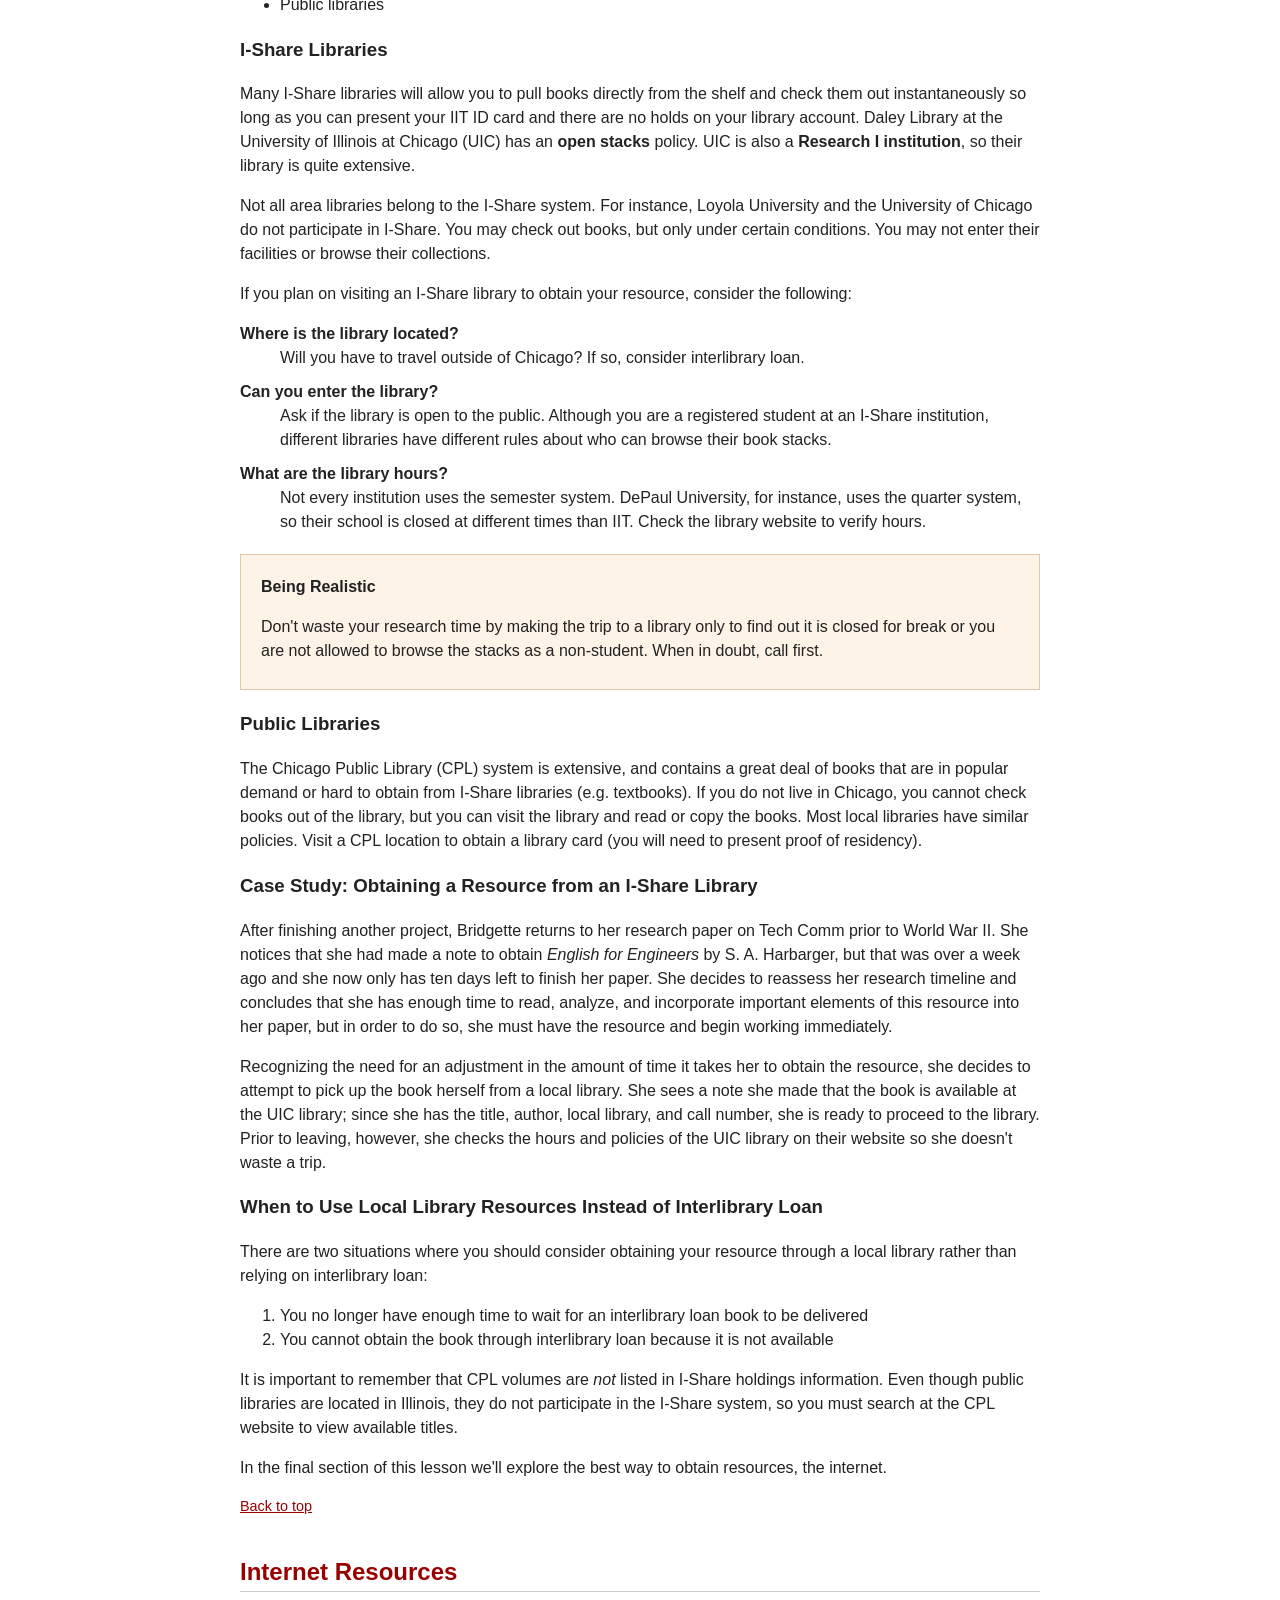
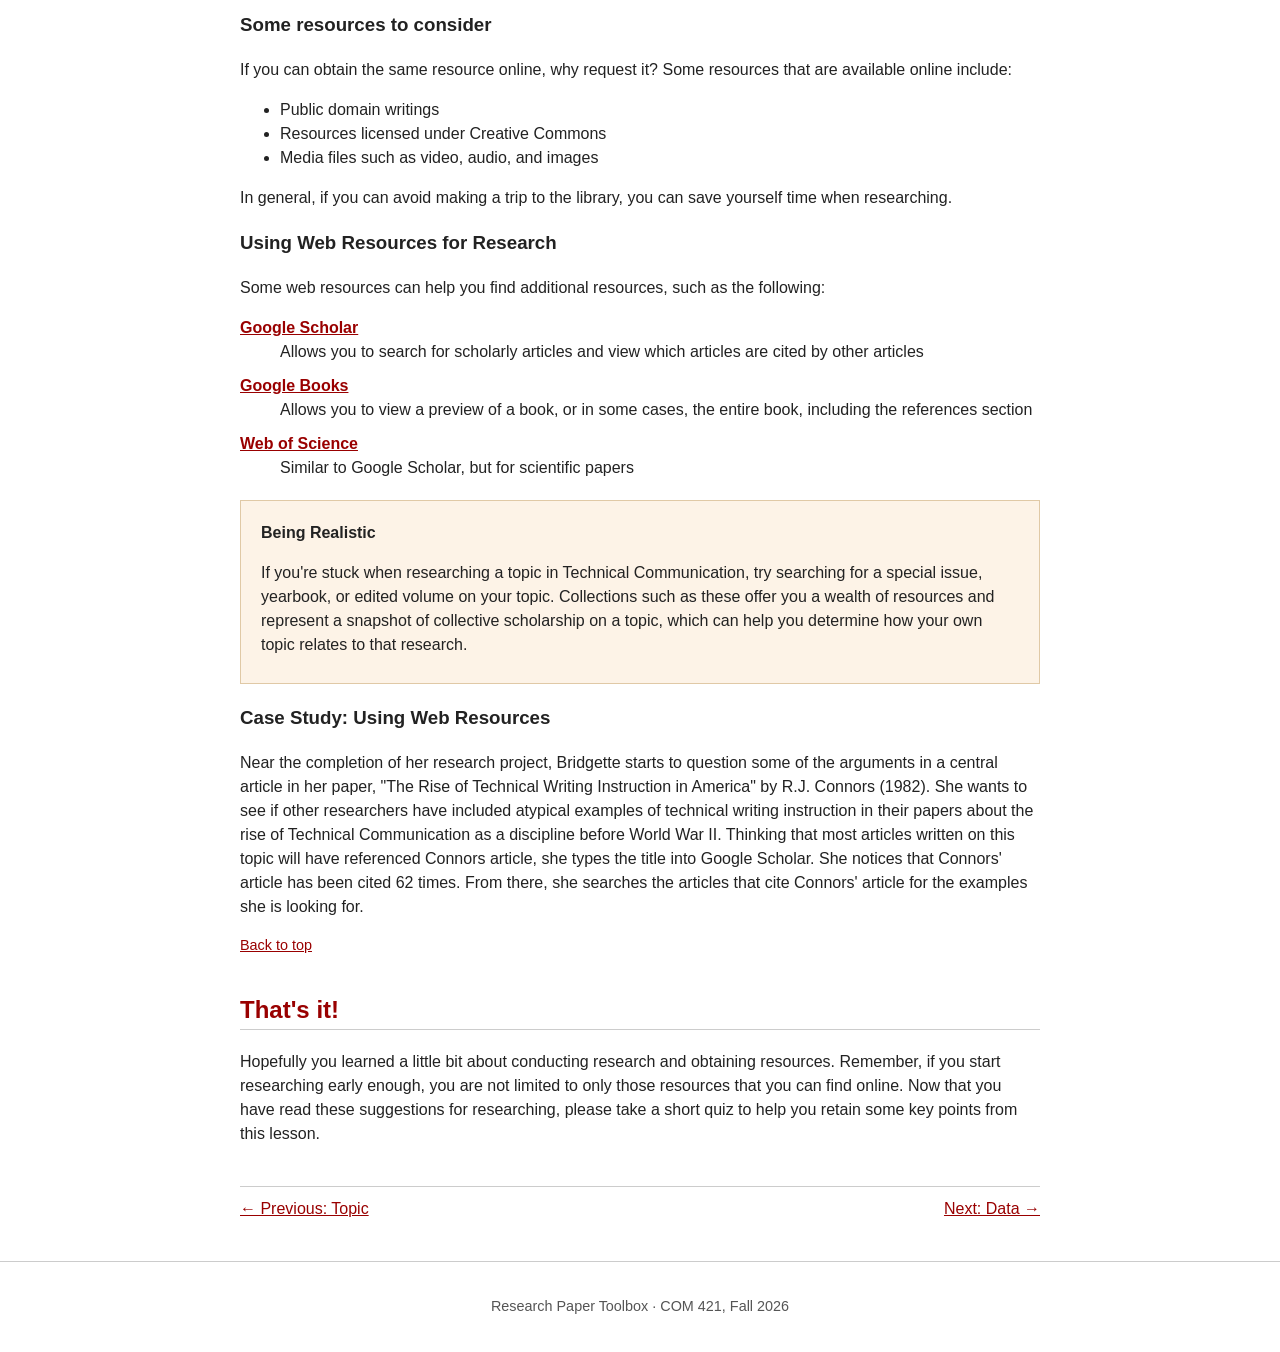
<file: modules/research.html>
<!DOCTYPE html>
<html lang="en">
<head>
  <meta charset="utf-8">
  <meta name="viewport" content="width=device-width, initial-scale=1">
  <title>Module 2: Research | Research Paper Toolbox</title>
  <link rel="stylesheet" href="../css/styles.css">
</head>
<body>
  <header>
    <p class="site-name"><a href="../index.html">Research Paper Toolbox</a></p>
    <nav aria-label="Course">
      <ul>
        <li><a href="../index.html">Home</a></li>
        <li><a href="module-template.html">Topic</a></li>
        <li><a href="research.html" aria-current="page">Research</a></li>
        <li><a href="data.html">Data</a></li>
        <li><a href="module-template.html">References</a></li>
        <li><a href="module-template.html">Style</a></li>
        <li><a href="module-template.html">Layout</a></li>
        <li><a href="module-template.html">Modality</a></li>
        <li><a href="module-template.html">Professionalization</a></li>
        <li><a href="module-template.html">Module Template</a></li>
      </ul>
    </nav>
  </header>

  <main>
    <p class="module-label">Module 2: Research</p>
    <h1>Realistic Research: University, Web-based, and Local Resources</h1>

    <p>This lesson is meant for students who must begin research in their first semester of the TCID, IA, or the Ph.D. in Technical Communication program who want to develop, improve, or refresh their research skills. Additionally, this lesson is designed to give students strategies which will help them research more efficiently.</p>

    <nav class="page-contents" id="contents" aria-labelledby="contents-heading">
      <h2 id="contents-heading">On this page</h2>
      <ol>
        <li><a href="#content-areas">Content Areas</a></li>
        <li><a href="#getting-started">Getting Started</a></li>
        <li><a href="#research-timelines">Research Timelines</a></li>
        <li><a href="#requesting-resources">Requesting Resources</a></li>
        <li><a href="#local-libraries">Local Libraries</a></li>
        <li><a href="#internet-resources">Internet Resources</a></li>
        <li><a href="#thats-it">That's it!</a></li>
      </ol>
    </nav>

    <section id="content-areas">
      <h2>Content Areas</h2>
      <p>This lesson will help you learn to acquire research resources through a review of the following areas:</p>
      <ul>
        <li><strong>Getting Started</strong>
          <ul>
            <li>Learn how to access IIT library services</li>
            <li>Learn basic functionality on the IIT library website</li>
          </ul>
        </li>
        <li><strong>Research Timelines</strong>
          <ul>
            <li>Learn how to formulate a timeline</li>
            <li>Learn how to use your timeline to determine the best way to obtain resources</li>
          </ul>
        </li>
        <li><strong>Requesting Resources</strong>
          <ul>
            <li>Learn how to request articles from other libraries</li>
            <li>Learn how to request books from other libraries</li>
          </ul>
        </li>
        <li><strong>Local Libraries</strong>
          <ul>
            <li>Learn how to access local libraries</li>
            <li>Learn when to utilize local libraries over interlibrary loan</li>
          </ul>
        </li>
        <li><strong>Finding Resources on the Web</strong>
          <ul>
            <li>Review web-based research tools and their uses</li>
          </ul>
        </li>
      </ul>
      <p>After you read the above sections, you will be directed to a short quiz which will help you reflect on the strategies presented in this lesson.</p>
    </section>

    <section id="getting-started">
      <h2>Getting Started</h2>

      <h3>Accessing Library Services</h3>
      <p>If you are a newly admitted student and you have not obtained an IIT Hawk Card, details for doing so can be found at the Hawk Card Homepage. You will need your Hawk Card number to access some library services.</p>
      <p>Even if you don't have a Hawk Card, you can still access online journals and perform all of the search functions through the library website. You will only need your Hawk Card to check out materials in person at the Galvin Library or request materials through interlibrary loan. Let's take a look at how to get started.</p>

      <h3>Using myIIT to Access the Library Website</h3>
      <p>Although you can search for research materials through the library website directly, the best way to access the library website is to first log on to myIIT. Once you are logged in, you will see a link to "Library Resources." Try logging in, and clicking on that link.</p>
      <figure>
        <img src="../images/research2.jpg" alt="The Library Services icon in myIIT">
        <figcaption>The Library Services icon leads you to the library search website.</figcaption>
      </figure>
      <p>Accessing the library website through myIIT allows a proxy server connection which will enable you to access most resources without reentering your login information.</p>
      <p>Once you are at the library website, you will see a variety of search options available on the left-hand navigation bar.</p>
      <p>The best place to begin researching is in a scholarly database that allows you to search multiple scholarly journals at once, such as Academic Search Premiere (EBSCO).</p>

      <p class="back-to-top"><a href="#contents">Back to top</a></p>
    </section>

    <section id="research-timelines">
      <h2>Research Timelines</h2>

      <h3>Formulating a timeline</h3>
      <p>It is important to first consider your due date when thinking about requesting resources. You must have enough time to read the material, integrate it into your project or paper, and still have time to finish your assignment. In general, consider this formula when determining whether it is realistic to use a resource for your paper:</p>
      <p class="formula"><strong>Time to obtain resource + Time to read resource + Time to integrate resource into your project &lt; Remaining time before deadline</strong></p>
      <p>Let's unpack some of those terms:</p>
      <dl>
        <dt>Time to obtain resource</dt>
        <dd>How long will it take for the resource to arrive via interlibrary loan? -<em>or</em>- How long will it take for you to physically obtain the resource?</dd>
        <dt>Time to read resource</dt>
        <dd>How long will it take you to read the book or article? Are you at a point in your project where you must begin to write if you want to finish on time?</dd>
        <dt>Time to integrate resource into your project</dt>
        <dd>Even if you are able to read the resource, do you have enough time to identify pertinent information and incorporate that information into your project? If your paper is already written, do you have enough time to restructure it to allow for discussion of this resource, or would it simply be better to indicate your awareness of the resource with an explanation that time constraints prevented you from including it?</dd>
        <dt>Remaining time before deadline</dt>
        <dd>How much time is left before you must turn in your project? Is your resource powerful enough to cause you to rethink your approach to your topic? If so, requesting an extension might be in order.</dd>
      </dl>

      <aside>
        <h4>Being Realistic</h4>
        <p>Don't assume that you can read an entire scholarly book in one day. You're only fooling yourself and wasting your precious time if you try to obtain resources that you can't possibly hope to read within your research timeline.</p>
      </aside>

      <h3>Case Study: Example of a Research Timeline</h3>
      <p>Bridgette is a graduate student in the Tech Comm program who has been assigned a literature review and research paper for a graduate course. She's decided to research the development of technical communication as a field between the beginning of the twentieth century up to World War II.</p>
      <p>Her first move is to begin researching by logging into myIIT and searching for articles using scholarly databases like EBSCO and JSTOR. After conducting some research, she finds several articles that are pertinent to her search topic, but are not available as a .pdf download through those databases. She knows that she must decide whether it is worthwhile for her to request those resources or to move on and look for resources that are more easily available. To do this, she constructs a research timeline.</p>
      <p>Having conducted research projects before, she knows that she need not write down her timeline, but she decides to set reasonable goals and record them in her Google calendar so that she has an idea of when certain elements of her project should be completed. She first concludes that she has started with plenty of time to request any resources that she needs to complete the project, and that she will have sufficient time to wait for resources to arrive, read them, and incorporate what she has learned into her paper before she must turn in her final copy. She decides to read these articles when they arrive, and then expand her research to cover her topic as appropriate.</p>

      <h3>Determining the best way to obtain resources</h3>
      <p>Even if you can obtain a resource, that doesn't mean you necessarily should spend your time doing so. Be sure to preview a resource by reading a book review or previewing the book on Google Books to make sure that it is valuable enough to obtain. If you have determined that it is feasible and worthwhile to obtain a resource within the timeline you have developed, you must next consider how to obtain that resource.</p>
      <p>In general, the safest way to obtain resources is to physically obtain a copy yourself. However, that is often inconvenient, impractical, or unnecessary. In cases such as those, interlibrary loan or MyILL is your best option. However, interlibrary loan can take time. Consider these guidelines when requesting your resource through interlibrary loan or MyILL.</p>
      <dl>
        <dt>The stated turnaround time</dt>
        <dd>Problems can and do occur in transmitting library materials. For safety's sake, ask yourself the following question: "If it were to take twice as long as the stated turnaround time on the website, would I still have enough time to utilize the research?" Consider all of the factors in the formula above. If not, seek an alternative to interlibrary loan or MyILL.</dd>
        <dt>The proximity of the lending library to your location</dt>
        <dd>In the case of MyILL, articles are delivered exclusively online. However, if you are using WorldCat, your lending library may be located in Wisconsin, or it may be located in Canada, or Bulgaria, or Hong Kong. While chapters might be sent electronically, it takes time for books to be delivered from WorldCat libraries. Check the location of the lending library and take it into consideration when requesting materials from WorldCat.</dd>
        <dt>The possibility that your materials may not arrive before your deadline</dt>
        <dd>Can you complete your project without these materials? If you are still in the planning or topic selection phase, check for these materials and consider whether you will have enough time to utilize them in your project. If not, it would be wise to consider an alternative topic.</dd>
      </dl>

      <p class="back-to-top"><a href="#contents">Back to top</a></p>
    </section>

    <section id="requesting-resources">
      <h2>Requesting Resources</h2>

      <h3>Requesting Articles</h3>
      <p>Occasionally, you will notice that some articles are not available for download as a .pdf file through a journal or academic search engine, as is the case in the figure below:</p>
      <figure>
        <img src="../images/research4_image1.jpg" alt="Academic Search Premier search result with a Get Article button instead of a PDF link">
        <figcaption>This article has no PDF download, only a Get Article link.</figcaption>
      </figure>
      <p>Clicking on the <strong>Get Article</strong> link will direct you to a page like this, where you will either be able to retrieve the article through another web site or where you will request the article through your myILL account.</p>
      <figure>
        <img src="../images/research4_image2.jpg" alt="Get Article page showing the option to request the article through MyILL">
        <figcaption>For this resource, the only option is to request the article through MyILL.</figcaption>
      </figure>
      <p>Your myILL account requires a separate setup from your myIIT account, so you will need to register before you are able to request an article. Think of myILL as asking a friend to make a copy of an article for you, because that is essentially what you are doing. You will be notified by email when your article is ready to download, and you can log into myILL and view your page of delivered items. For more help requesting articles, see the Library FAQ and How-to Pages.</p>

      <h3>Requesting a Book From Another Library</h3>
      <p>When searching for a book, it is best to begin by searching the IIT library system. If you are unsuccessful in finding the title you are looking for, next try to locate the book in <dfn>I-Share</dfn>. If I-Share yields no results, the next step is to search for your book in <dfn>WorldCat</dfn>.</p>

      <aside>
        <h4>Being Realistic</h4>
        <p>When collecting resources, don't assume that you will remember any of the titles you look up or that you will be able to find them again using past searches. Keep a list of resources on Google Documents or on your flash drive.</p>
      </aside>

      <p>If you are confused when using any of the library systems, you can always refer back to the Library FAQ and How-to Pages which have a selection of tutorials explaining the step-by-step instructions for requesting resources.</p>

      <h3>Case Study: Searching and Requesting Resources</h3>
      <p>Bridgette receives the articles that she has requested and reads through them. One of the resources that Jane finds quoted often in academic papers is the 1923 text <cite>English for Engineers</cite> written by S. A. Harbarger. She decides that this is a useful resource to examine for her project, and makes a note of the title, author, and year in her Google Docs list of resources that she is compiling. After a quick search in I-Share, she notices that it is available at the University of Illinois library in Chicago; she makes a note of this as well in her list of resources. Although she has to work on another project, she knows that she can easily come back to her research notes and resume work.</p>

      <p class="back-to-top"><a href="#contents">Back to top</a></p>
    </section>

    <section id="local-libraries">
      <h2>Local Libraries</h2>
      <p>There are two types of local libraries that may contain your resources:</p>
      <ul>
        <li>Other university libraries belonging to I-Share</li>
        <li>Public libraries</li>
      </ul>

      <h3>I-Share Libraries</h3>
      <p>Many I-Share libraries will allow you to pull books directly from the shelf and check them out instantaneously so long as you can present your IIT ID card and there are no holds on your library account. Daley Library at the University of Illinois at Chicago (UIC) has an <dfn>open stacks</dfn> policy. UIC is also a <dfn>Research I institution</dfn>, so their library is quite extensive.</p>
      <p>Not all area libraries belong to the I-Share system. For instance, Loyola University and the University of Chicago do not participate in I-Share. You may check out books, but only under certain conditions. You may not enter their facilities or browse their collections.</p>
      <p>If you plan on visiting an I-Share library to obtain your resource, consider the following:</p>
      <dl>
        <dt>Where is the library located?</dt>
        <dd>Will you have to travel outside of Chicago? If so, consider interlibrary loan.</dd>
        <dt>Can you enter the library?</dt>
        <dd>Ask if the library is open to the public. Although you are a registered student at an I-Share institution, different libraries have different rules about who can browse their book stacks.</dd>
        <dt>What are the library hours?</dt>
        <dd>Not every institution uses the semester system. DePaul University, for instance, uses the quarter system, so their school is closed at different times than IIT. Check the library website to verify hours.</dd>
      </dl>

      <aside>
        <h4>Being Realistic</h4>
        <p>Don't waste your research time by making the trip to a library only to find out it is closed for break or you are not allowed to browse the stacks as a non-student. When in doubt, call first.</p>
      </aside>

      <h3>Public Libraries</h3>
      <p>The Chicago Public Library (CPL) system is extensive, and contains a great deal of books that are in popular demand or hard to obtain from I-Share libraries (e.g. textbooks). If you do not live in Chicago, you cannot check books out of the library, but you can visit the library and read or copy the books. Most local libraries have similar policies. Visit a CPL location to obtain a library card (you will need to present proof of residency).</p>

      <h3>Case Study: Obtaining a Resource from an I-Share Library</h3>
      <p>After finishing another project, Bridgette returns to her research paper on Tech Comm prior to World War II. She notices that she had made a note to obtain <cite>English for Engineers</cite> by S. A. Harbarger, but that was over a week ago and she now only has ten days left to finish her paper. She decides to reassess her research timeline and concludes that she has enough time to read, analyze, and incorporate important elements of this resource into her paper, but in order to do so, she must have the resource and begin working immediately.</p>
      <p>Recognizing the need for an adjustment in the amount of time it takes her to obtain the resource, she decides to attempt to pick up the book herself from a local library. She sees a note she made that the book is available at the UIC library; since she has the title, author, local library, and call number, she is ready to proceed to the library. Prior to leaving, however, she checks the hours and policies of the UIC library on their website so she doesn't waste a trip.</p>

      <h3>When to Use Local Library Resources Instead of Interlibrary Loan</h3>
      <p>There are two situations where you should consider obtaining your resource through a local library rather than relying on interlibrary loan:</p>
      <ol>
        <li>You no longer have enough time to wait for an interlibrary loan book to be delivered</li>
        <li>You cannot obtain the book through interlibrary loan because it is not available</li>
      </ol>
      <p>It is important to remember that CPL volumes are <em>not</em> listed in I-Share holdings information. Even though public libraries are located in Illinois, they do not participate in the I-Share system, so you must search at the CPL website to view available titles.</p>
      <p>In the final section of this lesson we'll explore the best way to obtain resources, the internet.</p>

      <p class="back-to-top"><a href="#contents">Back to top</a></p>
    </section>

    <section id="internet-resources">
      <h2>Internet Resources</h2>

      <h3>Some resources to consider</h3>
      <p>If you can obtain the same resource online, why request it? Some resources that are available online include:</p>
      <ul>
        <li>Public domain writings</li>
        <li>Resources licensed under Creative Commons</li>
        <li>Media files such as video, audio, and images</li>
      </ul>
      <p>In general, if you can avoid making a trip to the library, you can save yourself time when researching.</p>

      <h3>Using Web Resources for Research</h3>
      <p>Some web resources can help you find additional resources, such as the following:</p>
      <dl>
        <dt><a href="http://scholar.google.com/schhp?hl=en">Google Scholar</a></dt>
        <dd>Allows you to search for scholarly articles and view which articles are cited by other articles</dd>
        <dt><a href="http://books.google.com/books">Google Books</a></dt>
        <dd>Allows you to view a preview of a book, or in some cases, the entire book, including the references section</dd>
        <dt><a href="http://thomsonreuters.com/products_services/science/science_products/a-z/web_of_science">Web of Science</a></dt>
        <dd>Similar to Google Scholar, but for scientific papers</dd>
      </dl>

      <aside>
        <h4>Being Realistic</h4>
        <p>If you're stuck when researching a topic in Technical Communication, try searching for a special issue, yearbook, or edited volume on your topic. Collections such as these offer you a wealth of resources and represent a snapshot of collective scholarship on a topic, which can help you determine how your own topic relates to that research.</p>
      </aside>

      <h3>Case Study: Using Web Resources</h3>
      <p>Near the completion of her research project, Bridgette starts to question some of the arguments in a central article in her paper, "The Rise of Technical Writing Instruction in America" by R.J. Connors (1982). She wants to see if other researchers have included atypical examples of technical writing instruction in their papers about the rise of Technical Communication as a discipline before World War II. Thinking that most articles written on this topic will have referenced Connors article, she types the title into Google Scholar. She notices that Connors' article has been cited 62 times. From there, she searches the articles that cite Connors' article for the examples she is looking for.</p>

      <p class="back-to-top"><a href="#contents">Back to top</a></p>
    </section>

    <section id="thats-it">
      <h2>That's it!</h2>
      <p>Hopefully you learned a little bit about conducting research and obtaining resources. Remember, if you start researching early enough, you are not limited to only those resources that you can find online. Now that you have read these suggestions for researching, please take a short quiz to help you retain some key points from this lesson.</p>
    </section>

    <nav class="module-pager" aria-label="Previous and next module">
      <a href="module-template.html">&larr; Previous: Topic</a>
      <a href="data.html">Next: Data &rarr;</a>
    </nav>
  </main>

  <footer>
    <p>Research Paper Toolbox &middot; COM 421, Fall 2026</p>
  </footer>
</body>
</html>
</file>
<file: css/styles.css>
/* Research Paper Toolbox styles
   One stylesheet for every page. */

/* ----- Page basics ----- */
body {
  font-family: Arial, sans-serif;
  line-height: 1.5;
  color: #222222;
  background-color: #ffffff;
  margin: 0;
}

main {
  max-width: 800px;
  margin: 0 auto;
  padding: 0 20px 40px;
}

h1, h2 {
  color: #990000;
  line-height: 1.2;
}

h2 {
  border-bottom: 1px solid #cccccc;
  padding-bottom: 4px;
  margin-top: 40px;
}

a {
  color: #990000;
}

/* ----- Site header and top navigation ----- */
header {
  background-color: #990000;
  padding: 10px 20px;
}

.site-name {
  margin: 0 0 8px;
  font-size: 1.3em;
  font-weight: bold;
}

header a {
  color: #ffffff;
  text-decoration: none;
}

header ul {
  list-style: none;
  margin: 0;
  padding: 0;
}

header li {
  display: inline-block;
  margin: 0 12px 4px 0;
}

header a:hover,
header a:focus {
  text-decoration: underline;
}

/* the page you are on */
header a[aria-current="page"] {
  border-bottom: 3px solid #ffffff;
}

/* ----- Module label above the h1 ----- */
.module-label {
  margin: 30px 0 0;
  color: #555555;
  font-weight: bold;
  text-transform: uppercase;
}

.module-label + h1 {
  margin-top: 4px;
}

/* ----- "On this page" menu inside a module ----- */
.page-contents {
  background-color: #f5f5f5;
  border-left: 4px solid #990000;
  padding: 10px 20px;
}

.page-contents h2 {
  margin-top: 0;
  border: none;
  font-size: 1.1em;
}

.back-to-top {
  font-size: 0.9em;
}

/* ----- Sidebars ----- */
aside {
  background-color: #fdf3e7;
  border: 1px solid #e0c9a6;
  padding: 10px 20px;
  margin: 20px 0;
}

aside h4 {
  margin: 10px 0 0;
}

/* ----- Figures (screenshots) ----- */
figure {
  margin: 20px 0;
}

figure img {
  max-width: 100%;
  height: auto;
  border: 1px solid #cccccc;
}

figcaption {
  font-size: 0.9em;
  color: #555555;
  font-style: italic;
}

/* ----- Inline text ----- */
dfn {
  font-style: normal;
  font-weight: bold;
}

var {
  font-family: "Courier New", monospace;
  font-style: normal;
}

dt {
  font-weight: bold;
  margin-top: 10px;
}

.formula {
  background-color: #f5f5f5;
  padding: 10px;
  text-align: center;
}

/* ----- Previous / next module links ----- */
.module-pager {
  margin-top: 40px;
  padding-top: 10px;
  border-top: 1px solid #cccccc;
  display: flex;
  justify-content: space-between;
}

/* ----- Notice on the template page ----- */
.notice {
  border: 2px dashed #990000;
  padding: 10px 20px;
}

/* ----- Footer ----- */
footer {
  text-align: center;
  font-size: 0.9em;
  color: #555555;
  padding: 20px;
  border-top: 1px solid #cccccc;
}
</file>
